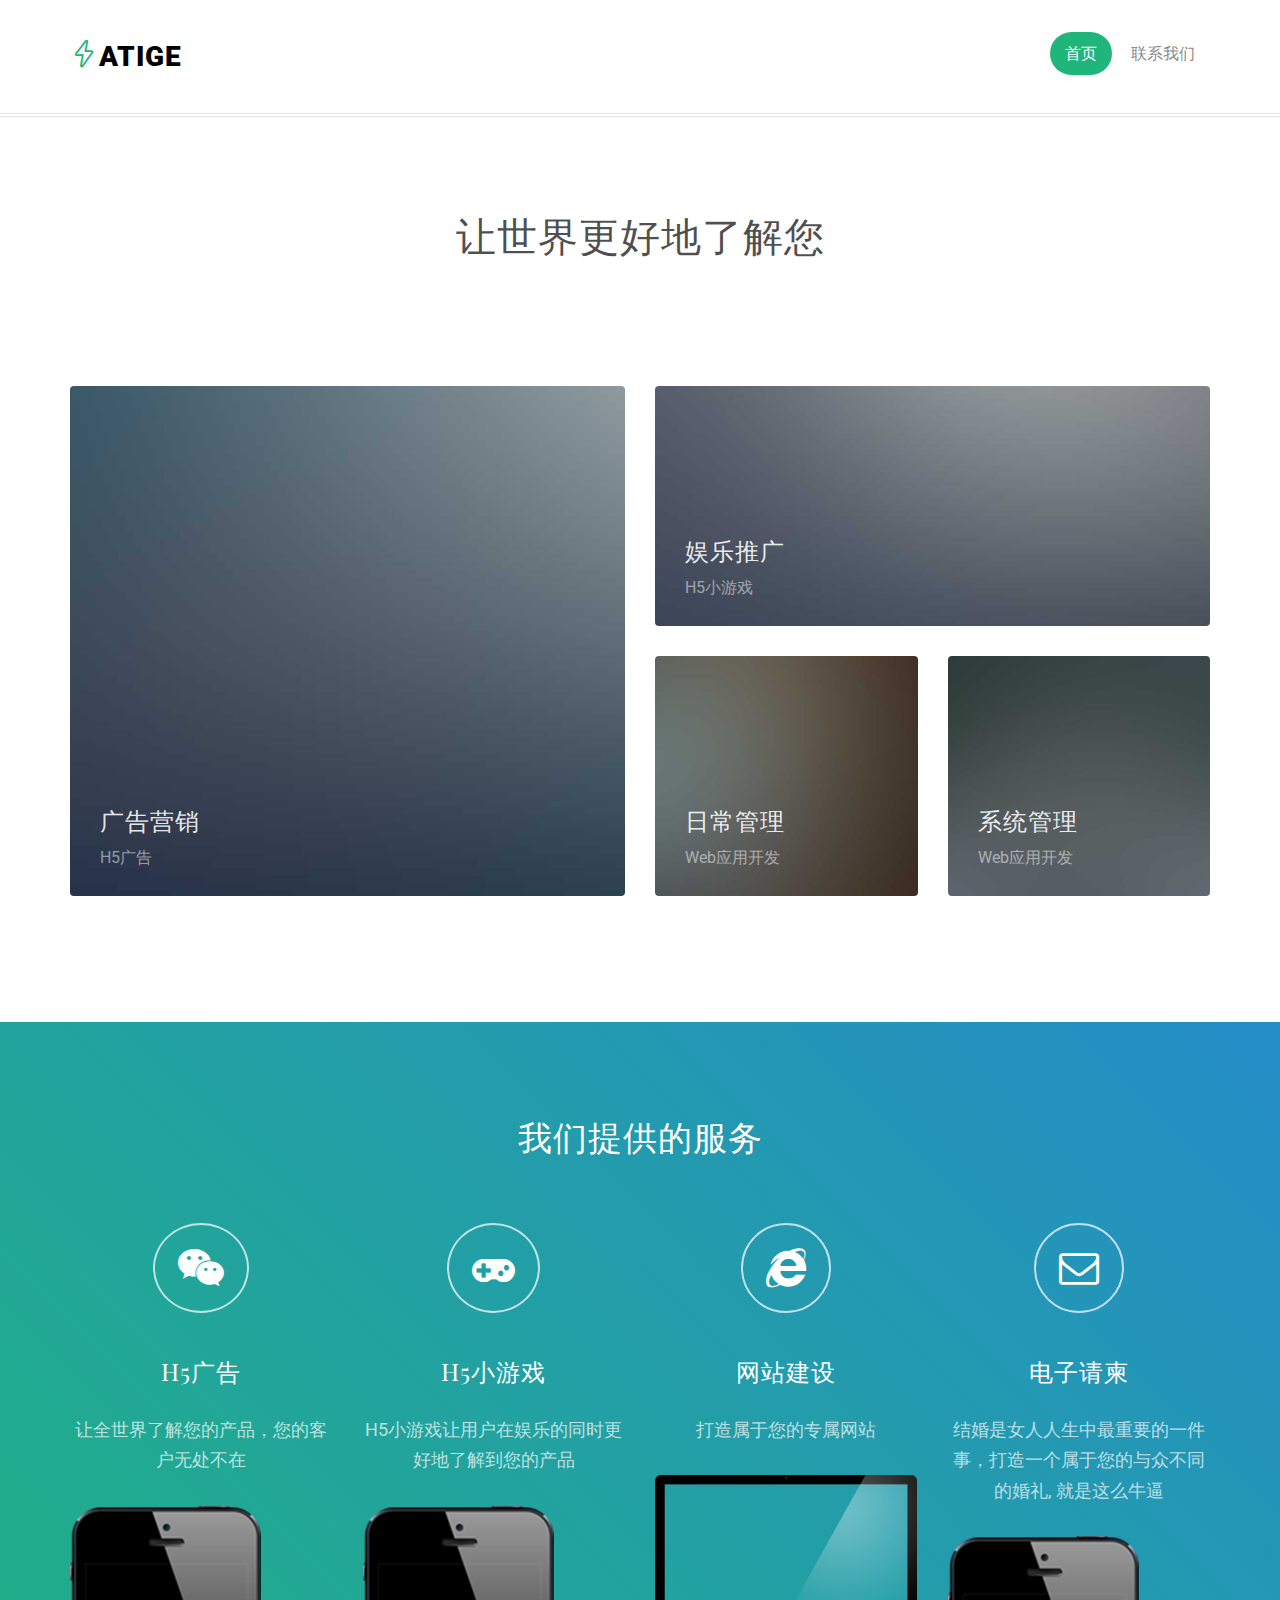
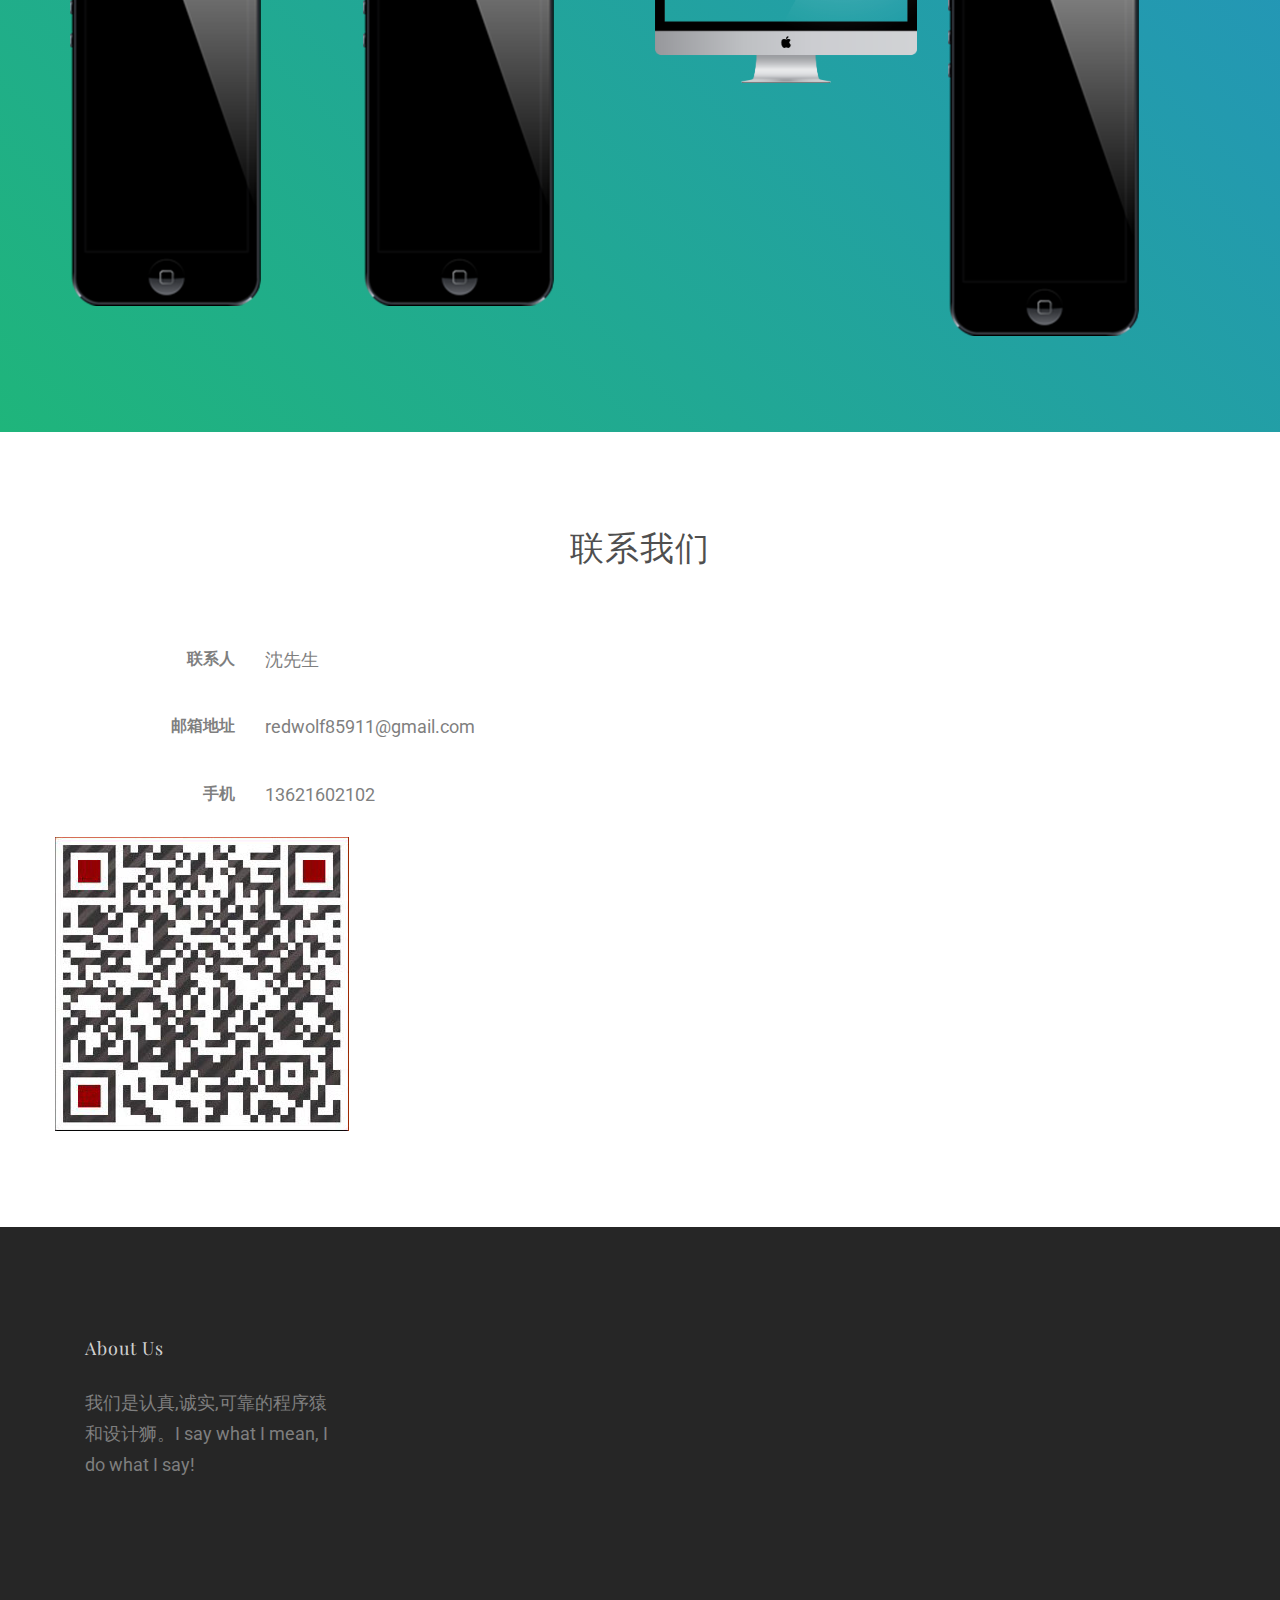
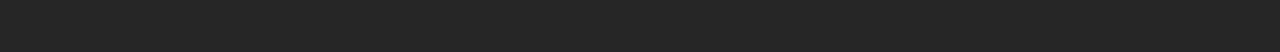
<file: index.html>
<!DOCTYPE html>
<!--[if lt IE 7]>      <html class="no-js lt-ie9 lt-ie8 lt-ie7"> <![endif]-->
<!--[if IE 7]>         <html class="no-js lt-ie9 lt-ie8"> <![endif]-->
<!--[if IE 8]>         <html class="no-js lt-ie9"> <![endif]-->
<!--[if gt IE 8]><!--> <html class="no-js"> <!--<![endif]-->
	<head>
	<meta charset="utf-8">
	<meta http-equiv="X-UA-Compatible" content="IE=edge">
	<title>Atige Technology</title>
	<meta name="viewport" content="width=device-width, initial-scale=1">
	<meta name="description" content="Atige Technology" />
    <meta name="keywords" content="H5, H5 game, build web site, build web application, H5 ads" />
	<meta name="author" content="Jun Shen" />

  <!-- 
	//////////////////////////////////////////////////////

	DESIGNED & DEVELOPED by Jun Shen
		
    Email: 			redwolf85911@gmail.com

	//////////////////////////////////////////////////////
	 -->

  	<!-- Facebook and Twitter integration -->
	<meta property="og:title" content=""/>
	<meta property="og:image" content=""/>
	<meta property="og:url" content=""/>
	<meta property="og:site_name" content=""/>
	<meta property="og:description" content=""/>
	<meta name="twitter:title" content="" />
	<meta name="twitter:image" content="" />
	<meta name="twitter:url" content="" />
	<meta name="twitter:card" content="" />

	<!-- Place favicon.ico and apple-touch-icon.png in the root directory -->
	<link rel="shortcut icon" href="favicon.ico">

	<link href='https://fonts.googleapis.com/css?family=Roboto:400,100,300,700,900' rel='stylesheet' type='text/css'>

	<link href="https://fonts.googleapis.com/css?family=Playfair+Display:400,700" rel="stylesheet">
	
	<!-- Animate.css -->
	<link rel="stylesheet" href="css/animate.css">
	<!-- Icomoon Icon Fonts-->
	<link rel="stylesheet" href="css/icomoon.css">
	<!-- Simple Line Icons -->
	<link rel="stylesheet" href="css/simple-line-icons.css">
	<!-- font awesome -->
	<link rel="stylesheet" href="css/font-awesome.css">
	<!-- Bootstrap  -->
	<link rel="stylesheet" href="css/bootstrap.css">
	<!-- Theme style  -->
	<link rel="stylesheet" href="css/style.css">
	<!-- customized css  -->
	<link rel="stylesheet" href="css/customize.css">

	<!-- Modernizr JS -->
	<script src="js/modernizr-2.6.2.min.js"></script>
	<!-- FOR IE9 below -->
	<!--[if lt IE 9]>
	<script src="js/respond.min.js"></script>
	<![endif]-->

	</head>
	<body>
	
	
	<div id="fh5co-page">
	<header id="fh5co-header" role="banner">
		<div class="container">
			<div class="header-inner">
				<h1><i class="sl-icon-energy"></i><a href="index.html">Atige</a></h1>
				<nav role="navigation">
					<ul>
						<li><a class="active" href="index.html">首页</a></li>
						<!-- <li><a href="portfolio.html">案例</a></li> -->
						<!-- <li><a href="services.html">服务</a></li> -->
						<!-- <li><a href="about.html">关于</a></li> -->
						<li><a href="contact.html">联系我们</a></li>
					</ul>
				</nav>
			</div>
		</div>
	</header>
	<div id="fh5co-intro-section">
		<div class="container">
			<div class="row">
				<div class="col-md-8 col-md-offset-2 text-center">
                  <h2>让世界更好地了解您</h2>
				</div>
			</div>
		</div>
	</div>
	<div id="fh5co-featured-section">
		<div class="container">
			<div class="row">
				<div class="col-md-6">
                  <a href="http://d68fd691ee33.ih5.cn/idea/AvDZcox" class="featured-grid demo_background" style="background-image: url(images/image_6.jpg);">

                    <div class="demo_qrcode">
                      <p>用微信扫描二维码查看演示</p>
                      <div>
                        <img class="demo_qrcode" src="images/test_code.jpg" alt="" />
                      </div>
                    </div>
						<div class="desc">
							<h3>广告营销</h3>
							<span>H5广告</span>
						</div>
					</a>
				</div>
				<div class="col-md-6">
					<a href="#" class="featured-grid featured-grid-2 demo_background" style="background-image: url(images/image_2.jpg);">
                        <div class="demo_qrcode">
                          <span>用微信扫描二维码查看演示</span>
                          <img src="images/test_code.jpg" alt="" />
                        </div>
						<div class="desc">
							<h3>娱乐推广</h3>
							<span>H5小游戏</span>
						</div>
					</a>
					<div class="row">
						<div class="col-md-6">
							<a href="#" class="featured-grid featured-grid-2" style="background-image: url(images/image_3.jpg);">
								<div class="desc">
									<h3>日常管理</h3>
									<span>Web应用开发</span>
								</div>
							</a>
						</div>
						<div class="col-md-6">
							<a href="#" class="featured-grid featured-grid-2" style="background-image: url(images/image_8.jpg);">
								<div class="desc">
									<h3>系统管理</h3>
									<span>Web应用开发</span>
								</div>
							</a>
						</div>
					</div>
				</div>
			</div>
		</div>
	</div>
	<div id="fh5co-services-section">
		<div class="container">
			<div class="row">
				<div class="col-md-6 col-md-offset-3 text-center fh5co-heading">
					<h2>我们提供的服务</h2>
				</div>
			</div>
			<div class="row">
				<div class="col-md-3 services-inner text-center">
                  <span><i class="fa fa-weixin"></i></span>
					<h3>H5广告</h3>
                    <p>让全世界了解您的产品，您的客户无处不在</p>
                    <img src="images/iPhone.png" class="img-responsive" alt=""/>
				</div>
				<div class="col-md-3 services-inner text-center">
					<span><i class="fa fa-gamepad"></i></span>
					<h3>H5小游戏</h3>
					<p>H5小游戏让用户在娱乐的同时更好地了解到您的产品</p>
                    <img src="images/iPhone.png" class="img-responsive" alt=""/>
				</div>
				<div class="col-md-3 services-inner text-center">
					<span><i class="fa fa-internet-explorer"></i></span>
					<h3>网站建设</h3>
					<p>打造属于您的专属网站</p>
                    <img src="images/imac.png" class="img-responsive" alt=""/>
				</div>
                <div class="col-md-3 services-inner text-center">
					<span><i class="fa fa-envelope-o"></i></span>
					<h3>电子请柬</h3>
                    <p>结婚是女人人生中最重要的一件事，打造一个属于您的与众不同的婚礼, 就是这么牛逼</p>
                    <img src="images/iPhone.png" class="img-responsive" alt=""/>
				</div>
			</div>
		</div>

	</div>
	<!-- <div id="fh5co-client-section"> -->
	<!-- 	<div class="container"> -->
	<!-- 		<div class="row"> -->
	<!-- 			<div class="col-md-6 col-md-offset-3 text-center fh5co-heading"> -->
	<!-- 				<h2>Our Happy Clients</h2> -->
	<!-- 				<p>Far far away, behind the word mountains, far from the countries Vokalia and Consonantia, there live the blind texts. </p> -->
	<!-- 			</div> -->
	<!-- 		</div> -->
	<!-- 		<div class="row"> -->
	<!-- 			<div class="col-md-6 text-center"> -->
	<!-- 				<div class="testimony"> -->
	<!-- 					<span class="quote"><i class="icon-quote-right"></i></span> -->
	<!-- 					<blockquote> -->
	<!-- 						<p>Far far away, behind the word mountains, far from the countries Vokalia and Consonantia, there live the blind texts. Separated they live in Bookmarksgrove right at the coast of the Semantics, a large language ocean.</p> -->
	<!-- 						<span>Athan Smith, via <a href="#" class="icon-twitter twitter-color"></a></span> -->
	<!-- 					</blockquote> -->
	<!-- 				</div> -->
	<!-- 			</div> -->
	<!-- 			<div class="col-md-6 text-center"> -->
	<!-- 				<div class="testimony"> -->
	<!-- 					<span class="quote"><i class="icon-quote-right"></i></span> -->
	<!-- 					<blockquote> -->
	<!-- 						<p>Far far away, behind the word mountains, far from the countries Vokalia and Consonantia, there live the blind texts. Separated they live in Bookmarksgrove right at the coast of the Semantics, a large language ocean.</p> -->
	<!-- 						<span>Athan Smith, via <a href="#" class="icon-google-plus googleplus-color"></a></span> -->
	<!-- 					</blockquote> -->
	<!-- 				</div> -->
	<!-- 			</div> -->
	<!-- 		</div> -->
	<!-- 	</div> -->
	<!-- </div> -->
    <div id="fh5co-contact-us-section">
		<div class="container">
			<div class="row">
				<div class="col-md-6 col-md-offset-3 text-center fh5co-heading">
					<h2>联系我们</h2>
				</div>
			</div>
			<div class="row">
                <div class="col-md-12 center-block">
                    <form class="form-horizontal" >
                      <div class="form-group">
                        <label class="col-sm-2 control-label">联系人</label>
                        <div class="col-sm-10">
                          <p class="form-control-static">沈先生</p>
                        </div>
                      </div>
                      <div class="form-group">
                        <label class="col-sm-2 control-label">邮箱地址</label>
                        <div class="col-sm-10">
                          <p class="form-control-static">redwolf85911@gmail.com</p>
                        </div>
                      </div>
                      <div class="form-group">
                        <label for="inputPassword" class="col-sm-2 control-label">手机</label>
                        <div class="col-sm-10">
                          <p class="form-control-static">13621602102</p>
                        </div>
                      </div>
                    </form>
				</div>
			</div>
            <div class="row">
                <img class="my_qrcode" src="images/my_qrcode.jpg" alt="" />
			</div>
		</div>
	</div>
	
	<footer id="fh5co-footer" role="contentinfo">
	
		<div class="container">
			<div class="col-md-3 col-sm-12 col-sm-push-0 col-xs-12 col-xs-push-0">
				<h3>About Us</h3>
                <p>我们是认真,诚实,可靠的程序猿和设计狮。I say what I mean, I do what I say!</p>
			</div>
		</div>
	</footer>
	</div>
	
	
	<!-- jQuery -->
	<script src="js/jquery.min.js"></script>
	<!-- jQuery Easing -->
	<script src="js/jquery.easing.1.3.js"></script>
	<!-- Bootstrap -->
	<script src="js/bootstrap.min.js"></script>
	<!-- Waypoints -->
	<script src="js/jquery.waypoints.min.js"></script>
	<!-- MAIN JS -->
	<script src="js/main.js"></script>

	<!-- my live chat -->
  <script type="text/javascript" async="async" defer="defer" data-cfasync="false" src="https://mylivechat.com/chatinline.aspx?hccid=85992495"></script>


	</body>
</html>
</file>
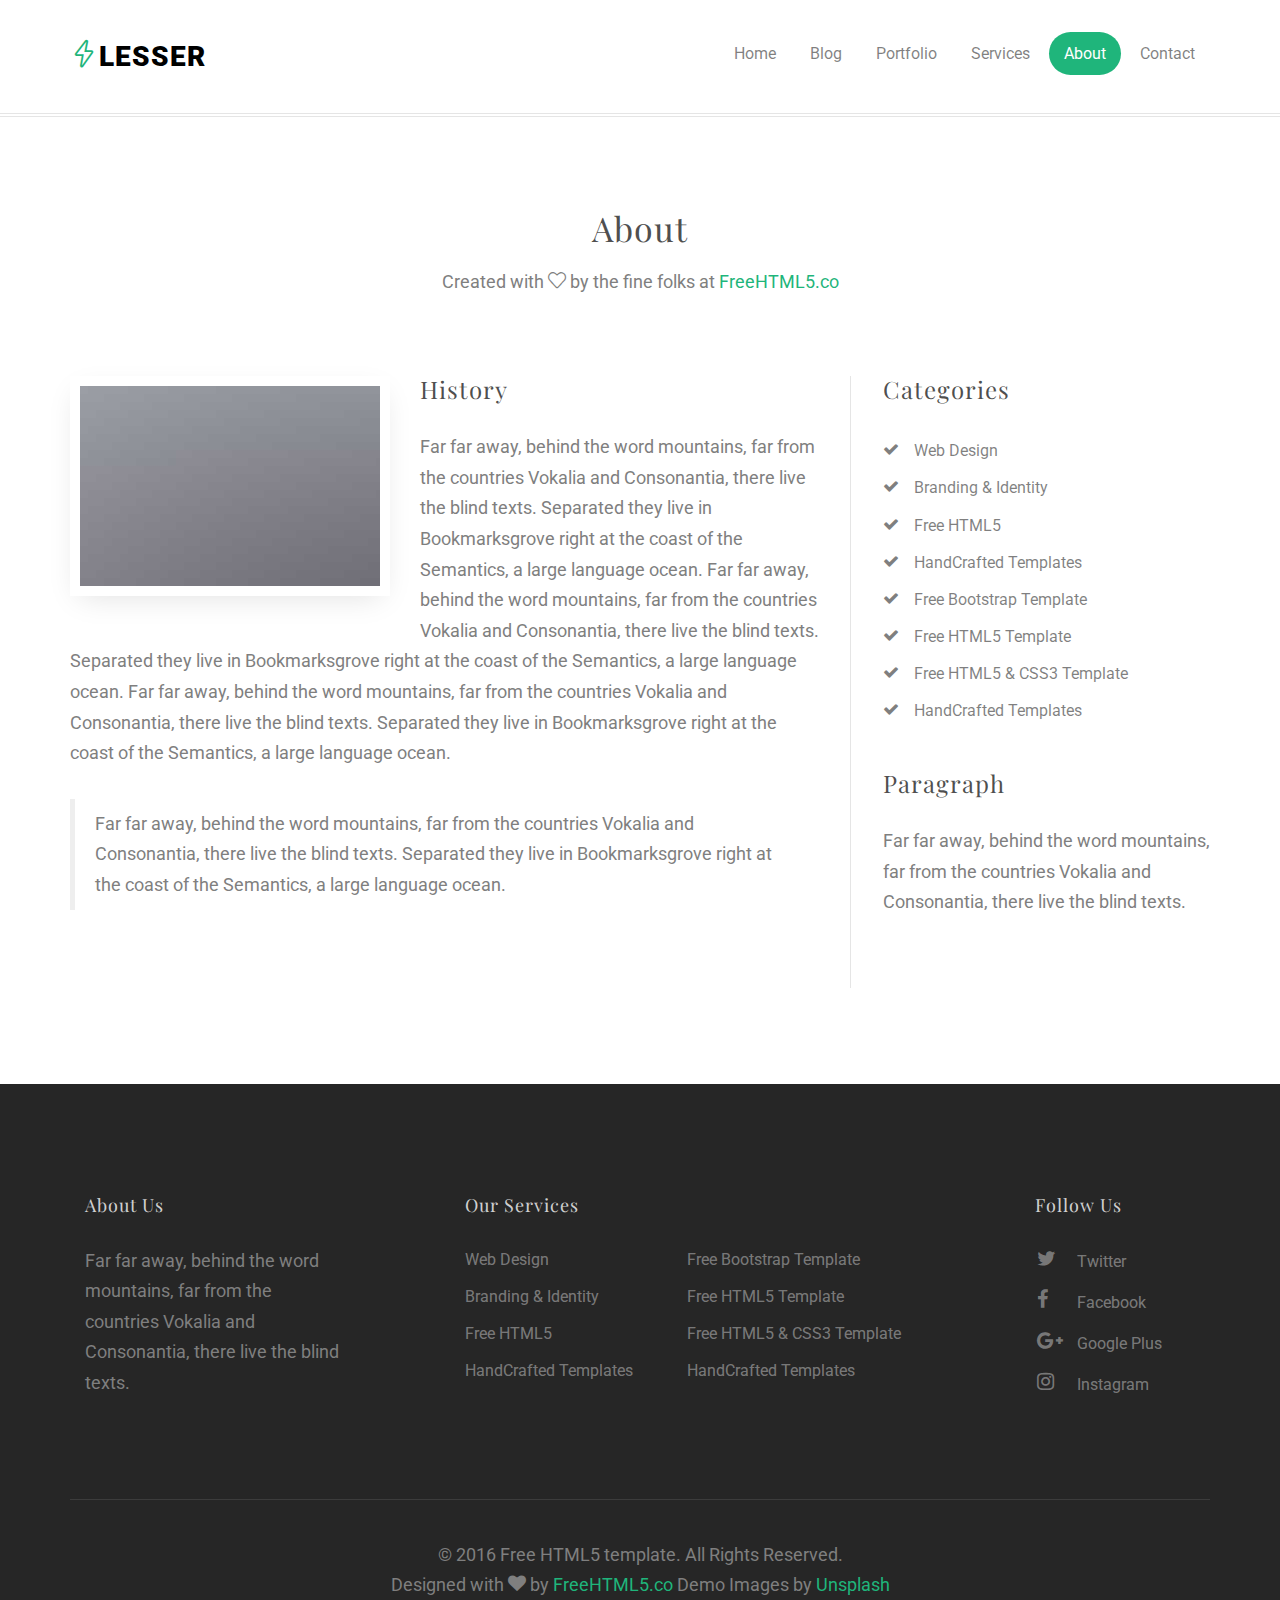
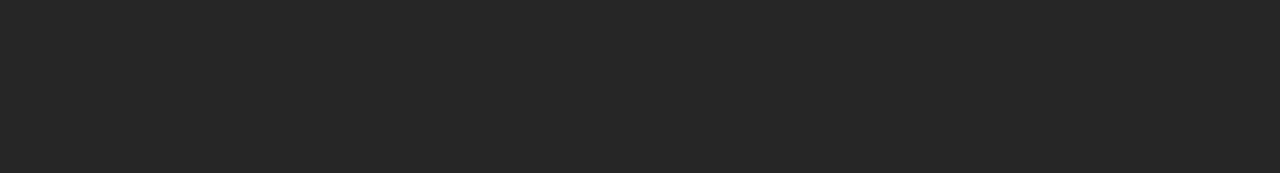
<file: about.html>
<!DOCTYPE html>
<!--[if lt IE 7]>      <html class="no-js lt-ie9 lt-ie8 lt-ie7"> <![endif]-->
<!--[if IE 7]>         <html class="no-js lt-ie9 lt-ie8"> <![endif]-->
<!--[if IE 8]>         <html class="no-js lt-ie9"> <![endif]-->
<!--[if gt IE 8]><!--> <html class="no-js"> <!--<![endif]-->
	<head>
	<meta charset="utf-8">
	<meta http-equiv="X-UA-Compatible" content="IE=edge">
	<title>Lesser &mdash; Free HTML5 Bootstrap Website Template by FreeHTML5.co</title>
	<meta name="viewport" content="width=device-width, initial-scale=1">
	<meta name="description" content="Free HTML5 Website Template by FreeHTML5.co" />
	<meta name="keywords" content="free html5, free template, free bootstrap, free website template, html5, css3, mobile first, responsive" />
	<meta name="author" content="FreeHTML5.co" />

  <!-- 
	//////////////////////////////////////////////////////

	FREE HTML5 TEMPLATE 
	DESIGNED & DEVELOPED by FreeHTML5.co
		
	Website: 		http://freehtml5.co/
	Email: 			info@freehtml5.co
	Twitter: 		http://twitter.com/fh5co
	Facebook: 		https://www.facebook.com/fh5co

	//////////////////////////////////////////////////////
	 -->

  	<!-- Facebook and Twitter integration -->
	<meta property="og:title" content=""/>
	<meta property="og:image" content=""/>
	<meta property="og:url" content=""/>
	<meta property="og:site_name" content=""/>
	<meta property="og:description" content=""/>
	<meta name="twitter:title" content="" />
	<meta name="twitter:image" content="" />
	<meta name="twitter:url" content="" />
	<meta name="twitter:card" content="" />

	<!-- Place favicon.ico and apple-touch-icon.png in the root directory -->
	<link rel="shortcut icon" href="favicon.ico">

	<link href='https://fonts.googleapis.com/css?family=Roboto:400,100,300,700,900' rel='stylesheet' type='text/css'>

	<link href="https://fonts.googleapis.com/css?family=Playfair+Display:400,700" rel="stylesheet">
	
	<!-- Animate.css -->
	<link rel="stylesheet" href="css/animate.css">
	<!-- Icomoon Icon Fonts-->
	<link rel="stylesheet" href="css/icomoon.css">
	<!-- Simple Line Icons -->
	<link rel="stylesheet" href="css/simple-line-icons.css">
	<!-- Bootstrap  -->
	<link rel="stylesheet" href="css/bootstrap.css">
	<!-- Theme style  -->
	<link rel="stylesheet" href="css/style.css">

	<!-- Modernizr JS -->
	<script src="js/modernizr-2.6.2.min.js"></script>
	<!-- FOR IE9 below -->
	<!--[if lt IE 9]>
	<script src="js/respond.min.js"></script>
	<![endif]-->

	</head>
	<body>
	
	
	<div id="fh5co-page">
	<header id="fh5co-header" role="banner">
		<div class="container">
			<div class="header-inner">
				<h1><i class="sl-icon-energy"></i><a href="index.html">Lesser</a></h1>
				<nav role="navigation">
					<ul>
						<li><a href="index.html">Home</a></li>
						<li><a href="blog.html">Blog</a></li>
						<li><a href="portfolio.html">Portfolio</a></li>
						<li><a href="services.html">Services</a></li>
						<li><a class="active" href="about.html">About</a></li>
						<li><a href="contact.html">Contact</a></li>
					</ul>
				</nav>
			</div>
		</div>
	</header>
	<div id="fh5co-about-section">
		<div class="container">
			<div class="row">
				<div class="col-md-6 col-md-offset-3 text-center fh5co-heading">
					<h2>About</h2>
					<p><span>Created with <i class="sl-icon-heart"></i> by the fine folks at <a href="http://freehtml5.co">FreeHTML5.co</a></span></p>
				</div>
			</div>
			<div class="row">
				<div class="col-md-8">
					<div class="row">
						<div class="col-md-12">
							<div class="about-inner">
								<img class="img-responsive" src="images/image_about.jpg" alt="About">
								<h3>History</h3>
								<p>Far far away, behind the word mountains, far from the countries Vokalia and Consonantia, there live the blind texts. Separated they live in Bookmarksgrove right at the coast of the Semantics, a large language ocean. Far far away, behind the word mountains, far from the countries Vokalia and Consonantia, there live the blind texts. Separated they live in Bookmarksgrove right at the coast of the Semantics, a large language ocean. Far far away, behind the word mountains, far from the countries Vokalia and Consonantia, there live the blind texts. Separated they live in Bookmarksgrove right at the coast of the Semantics, a large language ocean.</p>
								<blockquote>
									<p>Far far away, behind the word mountains, far from the countries Vokalia and Consonantia, there live the blind texts. Separated they live in Bookmarksgrove right at the coast of the Semantics, a large language ocean.</p>
								</blockquote>
							</div>
						</div>
					</div>
				</div>
				<div class="col-md-4">
					<aside class="sidebar">
						<div class="row">
							<div class="col-md-12 side">
								<h3>Categories</h3>
								<ul>
									<li><i class="icon-check"></i><a href="#">Web Design</a></li>
									<li><i class="icon-check"></i><a href="#">Branding &amp; Identity</a></li>
									<li><i class="icon-check"></i><a href="#">Free HTML5</a></li>
									<li><i class="icon-check"></i><a href="#">HandCrafted Templates</a></li>
									<li><i class="icon-check"></i><a href="#">Free Bootstrap Template</a></li>
									<li><i class="icon-check"></i><a href="#">Free HTML5 Template</a></li>
									<li><i class="icon-check"></i><a href="#">Free HTML5 &amp; CSS3 Template</a></li>
									<li><i class="icon-check"></i><a href="#">HandCrafted Templates</a></li>
								</ul>
							</div>
							<div class="col-md-12 side">
								<h3>Paragraph</h3>
								<p>Far far away, behind the word mountains, far from the countries Vokalia and Consonantia, there live the blind texts.</p>
							</div>
						</div>
					</aside>
				</div>
			</div>
		</div>
	</div>
	
	<footer id="fh5co-footer" role="contentinfo">
	
		<div class="container">
			<div class="col-md-3 col-sm-12 col-sm-push-0 col-xs-12 col-xs-push-0">
				<h3>About Us</h3>
				<p>Far far away, behind the word mountains, far from the countries Vokalia and Consonantia, there live the blind texts. </p>
			</div>
			<div class="col-md-6 col-md-push-1 col-sm-12 col-sm-push-0 col-xs-12 col-xs-push-0">
				<h3>Our Services</h3>
				<ul class="float">
					<li><a href="#">Web Design</a></li>
					<li><a href="#">Branding &amp; Identity</a></li>
					<li><a href="#">Free HTML5</a></li>
					<li><a href="#">HandCrafted Templates</a></li>
				</ul>
				<ul class="float">
					<li><a href="#">Free Bootstrap Template</a></li>
					<li><a href="#">Free HTML5 Template</a></li>
					<li><a href="#">Free HTML5 &amp; CSS3 Template</a></li>
					<li><a href="#">HandCrafted Templates</a></li>
				</ul>

			</div>

			<div class="col-md-2 col-md-push-1 col-sm-12 col-sm-push-0 col-xs-12 col-xs-push-0">
				<h3>Follow Us</h3>
				<ul class="fh5co-social">
					<li><a href="#"><i class="icon-twitter"></i> Twitter</a></li>
					<li><a href="#"><i class="icon-facebook"></i> Facebook</a></li>
					<li><a href="#"><i class="icon-google-plus"></i> Google Plus</a></li>
					<li><a href="#"><i class="icon-instagram"></i> Instagram</a></li>
				</ul>
			</div>
			
			
			<div class="col-md-12 fh5co-copyright text-center">
				<p>&copy; 2016 Free HTML5 template. All Rights Reserved. <span>Designed with <i class="icon-heart"></i> by <a href="http://freehtml5.co/" target="_blank">FreeHTML5.co</a> Demo Images by <a href="http://unsplash.com/" target="_blank">Unsplash</a></span></p>	
			</div>
			
		</div>
	</footer>
	</div>
	
	
	<!-- jQuery -->
	<script src="js/jquery.min.js"></script>
	<!-- jQuery Easing -->
	<script src="js/jquery.easing.1.3.js"></script>
	<!-- Bootstrap -->
	<script src="js/bootstrap.min.js"></script>
	<!-- Waypoints -->
	<script src="js/jquery.waypoints.min.js"></script>
	<!-- MAIN JS -->
	<script src="js/main.js"></script>

	</body>
</html>
</file>
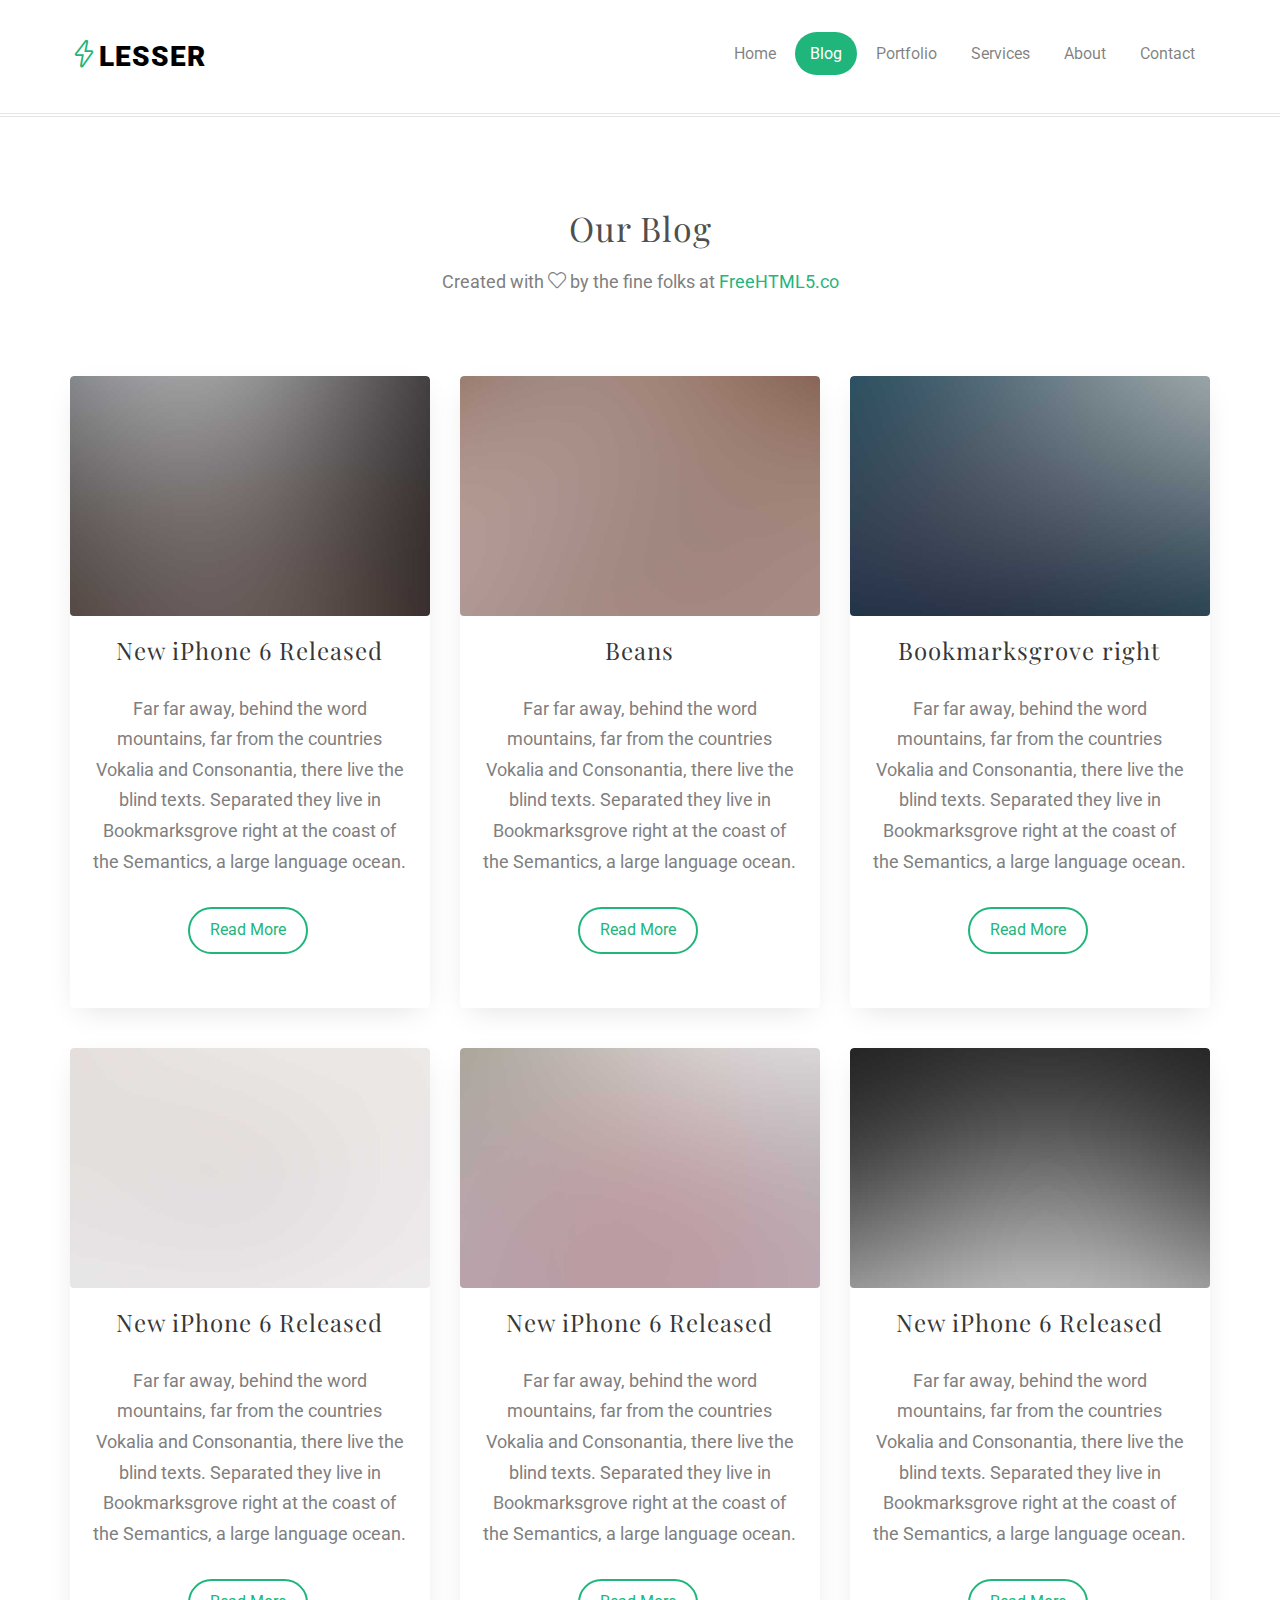
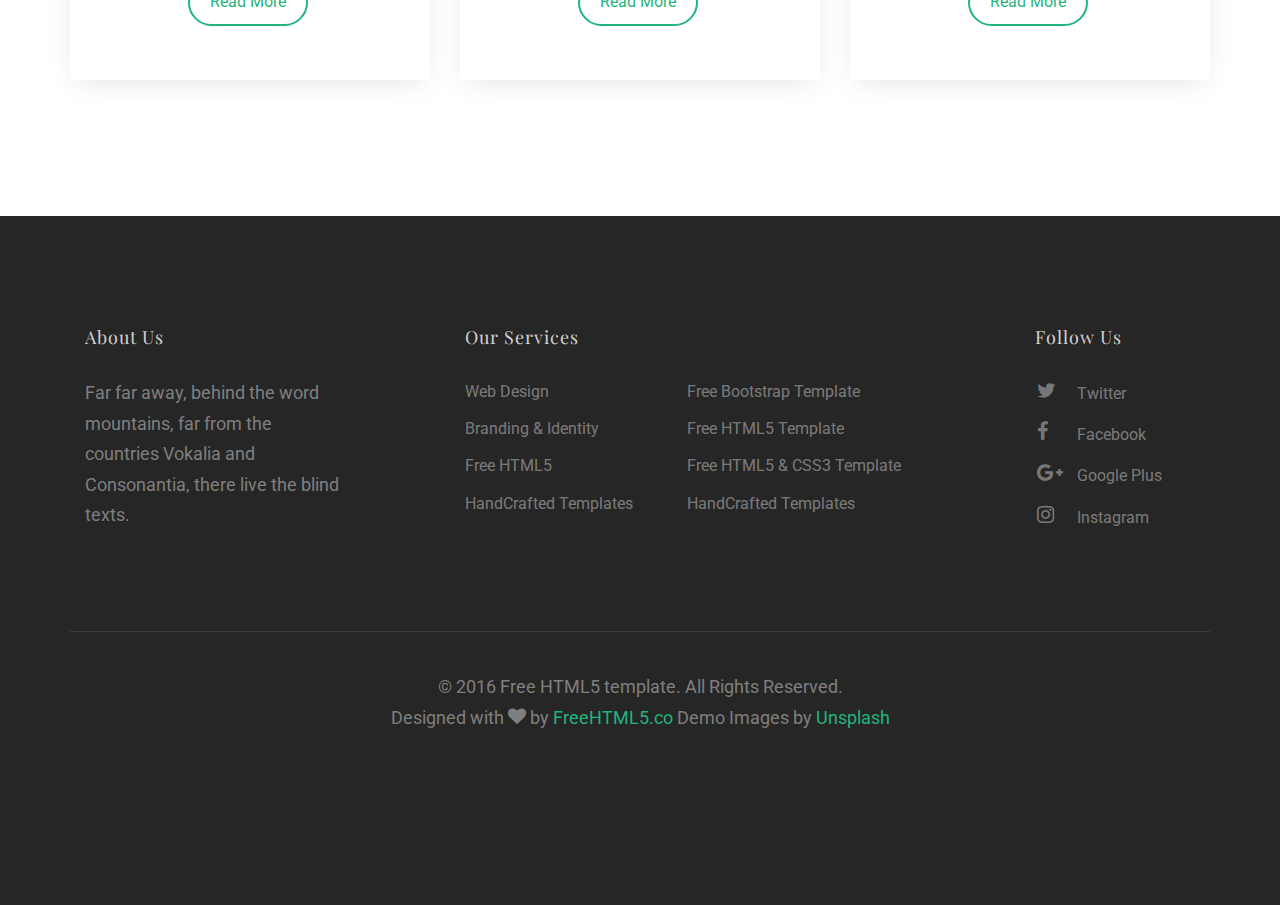
<file: blog.html>
<!DOCTYPE html>
<!--[if lt IE 7]>      <html class="no-js lt-ie9 lt-ie8 lt-ie7"> <![endif]-->
<!--[if IE 7]>         <html class="no-js lt-ie9 lt-ie8"> <![endif]-->
<!--[if IE 8]>         <html class="no-js lt-ie9"> <![endif]-->
<!--[if gt IE 8]><!--> <html class="no-js"> <!--<![endif]-->
	<head>
	<meta charset="utf-8">
	<meta http-equiv="X-UA-Compatible" content="IE=edge">
	<title>Lesser &mdash; Free HTML5 Bootstrap Website Template by FreeHTML5.co</title>
	<meta name="viewport" content="width=device-width, initial-scale=1">
	<meta name="description" content="Free HTML5 Website Template by FreeHTML5.co" />
	<meta name="keywords" content="free html5, free template, free bootstrap, free website template, html5, css3, mobile first, responsive" />
	<meta name="author" content="FreeHTML5.co" />

  <!-- 
	//////////////////////////////////////////////////////

	FREE HTML5 TEMPLATE 
	DESIGNED & DEVELOPED by FreeHTML5.co
		
	Website: 		http://freehtml5.co/
	Email: 			info@freehtml5.co
	Twitter: 		http://twitter.com/fh5co
	Facebook: 		https://www.facebook.com/fh5co

	//////////////////////////////////////////////////////
	 -->

  	<!-- Facebook and Twitter integration -->
	<meta property="og:title" content=""/>
	<meta property="og:image" content=""/>
	<meta property="og:url" content=""/>
	<meta property="og:site_name" content=""/>
	<meta property="og:description" content=""/>
	<meta name="twitter:title" content="" />
	<meta name="twitter:image" content="" />
	<meta name="twitter:url" content="" />
	<meta name="twitter:card" content="" />

	<!-- Place favicon.ico and apple-touch-icon.png in the root directory -->
	<link rel="shortcut icon" href="favicon.ico">

	<link href='https://fonts.googleapis.com/css?family=Roboto:400,100,300,700,900' rel='stylesheet' type='text/css'>

	<link href="https://fonts.googleapis.com/css?family=Playfair+Display:400,700" rel="stylesheet">
	
	<!-- Animate.css -->
	<link rel="stylesheet" href="css/animate.css">
	<!-- Icomoon Icon Fonts-->
	<link rel="stylesheet" href="css/icomoon.css">
	<!-- Simple Line Icons -->
	<link rel="stylesheet" href="css/simple-line-icons.css">
	<!-- Bootstrap  -->
	<link rel="stylesheet" href="css/bootstrap.css">
	<!-- Theme style  -->
	<link rel="stylesheet" href="css/style.css">

	<!-- Modernizr JS -->
	<script src="js/modernizr-2.6.2.min.js"></script>
	<!-- FOR IE9 below -->
	<!--[if lt IE 9]>
	<script src="js/respond.min.js"></script>
	<![endif]-->

	</head>
	<body>
	
	
	<div id="fh5co-page">
	<header id="fh5co-header" role="banner">
		<div class="container">
			<div class="header-inner">
				<h1><i class="sl-icon-energy"></i><a href="index.html">Lesser</a></h1>
				<nav role="navigation">
					<ul>
						<li><a href="index.html">Home</a></li>
						<li><a class="active" href="blog.html">Blog</a></li>
						<li><a href="portfolio.html">Portfolio</a></li>
						<li><a href="services.html">Services</a></li>
						<li><a href="about.html">About</a></li>
						<li><a href="contact.html">Contact</a></li>
					</ul>
				</nav>
			</div>
		</div>
	</header>
	<div id="fh5co-blog-section">
		<div class="container">
			<div class="row">
				<div class="col-md-6 col-md-offset-3 text-center fh5co-heading">
					<h2>Our Blog</h2>
					<p><span>Created with <i class="sl-icon-heart"></i> by the fine folks at <a href="http://freehtml5.co">FreeHTML5.co</a></span></p>
				</div>
			</div>
			<div class="row">
				<div class="col-md-4 text-center">
					<div class="blog-inner">
						<a href="#"><img class="img-responsive" src="images/image_4.jpg" alt="Blog"></a>
						<div class="desc">
							<h3><a href="#">New iPhone 6 Released</a></h3>
							<p>Far far away, behind the word mountains, far from the countries Vokalia and Consonantia, there live the blind texts. Separated they live in Bookmarksgrove right at the coast of the Semantics, a large language ocean.</p>
							<p><a href="#" class="btn btn-primary btn-outline with-arrow">Read More<i class="icon-arrow-right"></i></a></p>
						</div>
					</div>
					<div class="row">
						<div class="col-md-12">
							<div class="blog-inner">
								<a href="#"><img class="img-responsive" src="images/image_7.jpg" alt="Blog"></a>
								<div class="desc">
									<h3><a href="#">New iPhone 6 Released</a></h3>
									<p>Far far away, behind the word mountains, far from the countries Vokalia and Consonantia, there live the blind texts. Separated they live in Bookmarksgrove right at the coast of the Semantics, a large language ocean.</p>
									<p><a href="#" class="btn btn-primary btn-outline with-arrow">Read More<i class="icon-arrow-right"></i></a></p>
								</div>
							</div>
						</div>
					</div>
				</div>
				<div class="col-md-4 text-center">
					<div class="blog-inner">
						<a href="#"><img class="img-responsive" src="images/image_5.jpg" alt="Blog"></a>
						<div class="desc">
							<h3><a href="#">Beans</a></h3>
							<p>Far far away, behind the word mountains, far from the countries Vokalia and Consonantia, there live the blind texts. Separated they live in Bookmarksgrove right at the coast of the Semantics, a large language ocean.</p>
							<p><a href="#" class="btn btn-primary btn-outline with-arrow">Read More<i class="icon-arrow-right"></i></a></p>
						</div>
					</div>
					<div class="row">
						<div class="col-md-12">
							<div class="blog-inner">
								<a href="#"><img class="img-responsive" src="images/image_9.jpg" alt="Blog"></a>
								<div class="desc">
									<h3><a href="#">New iPhone 6 Released</a></h3>
									<p>Far far away, behind the word mountains, far from the countries Vokalia and Consonantia, there live the blind texts. Separated they live in Bookmarksgrove right at the coast of the Semantics, a large language ocean.</p>
									<p><a href="#" class="btn btn-primary btn-outline with-arrow">Read More<i class="icon-arrow-right"></i></a></p>
								</div>
							</div>
						</div>
					</div>
				</div>
				<div class="col-md-4 text-center">
					<div class="blog-inner">
						<a href="#"><img class="img-responsive" src="images/image_6.jpg" alt="Blog"></a>
						<div class="desc">
							<h3><a href="#">Bookmarksgrove right</a></h3>
							<p>Far far away, behind the word mountains, far from the countries Vokalia and Consonantia, there live the blind texts. Separated they live in Bookmarksgrove right at the coast of the Semantics, a large language ocean.</p>
							<p><a href="#" class="btn btn-primary btn-outline with-arrow">Read More<i class="icon-arrow-right"></i></a></p>
						</div>
					</div>
					<div class="row">
						<div class="col-md-12">
							<div class="blog-inner">
								<a href="#"><img class="img-responsive" src="images/image_10.jpg" alt="Blog"></a>
								<div class="desc">
									<h3><a href="#">New iPhone 6 Released</a></h3>
									<p>Far far away, behind the word mountains, far from the countries Vokalia and Consonantia, there live the blind texts. Separated they live in Bookmarksgrove right at the coast of the Semantics, a large language ocean.</p>
									<p><a href="#" class="btn btn-primary btn-outline with-arrow">Read More<i class="icon-arrow-right"></i></a></p>
								</div>
							</div>
						</div>
					</div>
				</div>
			</div>
		</div>
	</div>
	
	<footer id="fh5co-footer" role="contentinfo">
	
		<div class="container">
			<div class="col-md-3 col-sm-12 col-sm-push-0 col-xs-12 col-xs-push-0">
				<h3>About Us</h3>
				<p>Far far away, behind the word mountains, far from the countries Vokalia and Consonantia, there live the blind texts. </p>
			</div>
			<div class="col-md-6 col-md-push-1 col-sm-12 col-sm-push-0 col-xs-12 col-xs-push-0">
				<h3>Our Services</h3>
				<ul class="float">
					<li><a href="#">Web Design</a></li>
					<li><a href="#">Branding &amp; Identity</a></li>
					<li><a href="#">Free HTML5</a></li>
					<li><a href="#">HandCrafted Templates</a></li>
				</ul>
				<ul class="float">
					<li><a href="#">Free Bootstrap Template</a></li>
					<li><a href="#">Free HTML5 Template</a></li>
					<li><a href="#">Free HTML5 &amp; CSS3 Template</a></li>
					<li><a href="#">HandCrafted Templates</a></li>
				</ul>

			</div>

			<div class="col-md-2 col-md-push-1 col-sm-12 col-sm-push-0 col-xs-12 col-xs-push-0">
				<h3>Follow Us</h3>
				<ul class="fh5co-social">
					<li><a href="#"><i class="icon-twitter"></i> Twitter</a></li>
					<li><a href="#"><i class="icon-facebook"></i> Facebook</a></li>
					<li><a href="#"><i class="icon-google-plus"></i> Google Plus</a></li>
					<li><a href="#"><i class="icon-instagram"></i> Instagram</a></li>
				</ul>
			</div>
			
			
			<div class="col-md-12 fh5co-copyright text-center">
				<p>&copy; 2016 Free HTML5 template. All Rights Reserved. <span>Designed with <i class="icon-heart"></i> by <a href="http://freehtml5.co/" target="_blank">FreeHTML5.co</a> Demo Images by <a href="http://unsplash.com/" target="_blank">Unsplash</a></span></p>	
			</div>
			
		</div>
	</footer>
	</div>
	
	
	<!-- jQuery -->
	<script src="js/jquery.min.js"></script>
	<!-- jQuery Easing -->
	<script src="js/jquery.easing.1.3.js"></script>
	<!-- Bootstrap -->
	<script src="js/bootstrap.min.js"></script>
	<!-- Waypoints -->
	<script src="js/jquery.waypoints.min.js"></script>
	<!-- MAIN JS -->
	<script src="js/main.js"></script>

	</body>
</html>
</file>
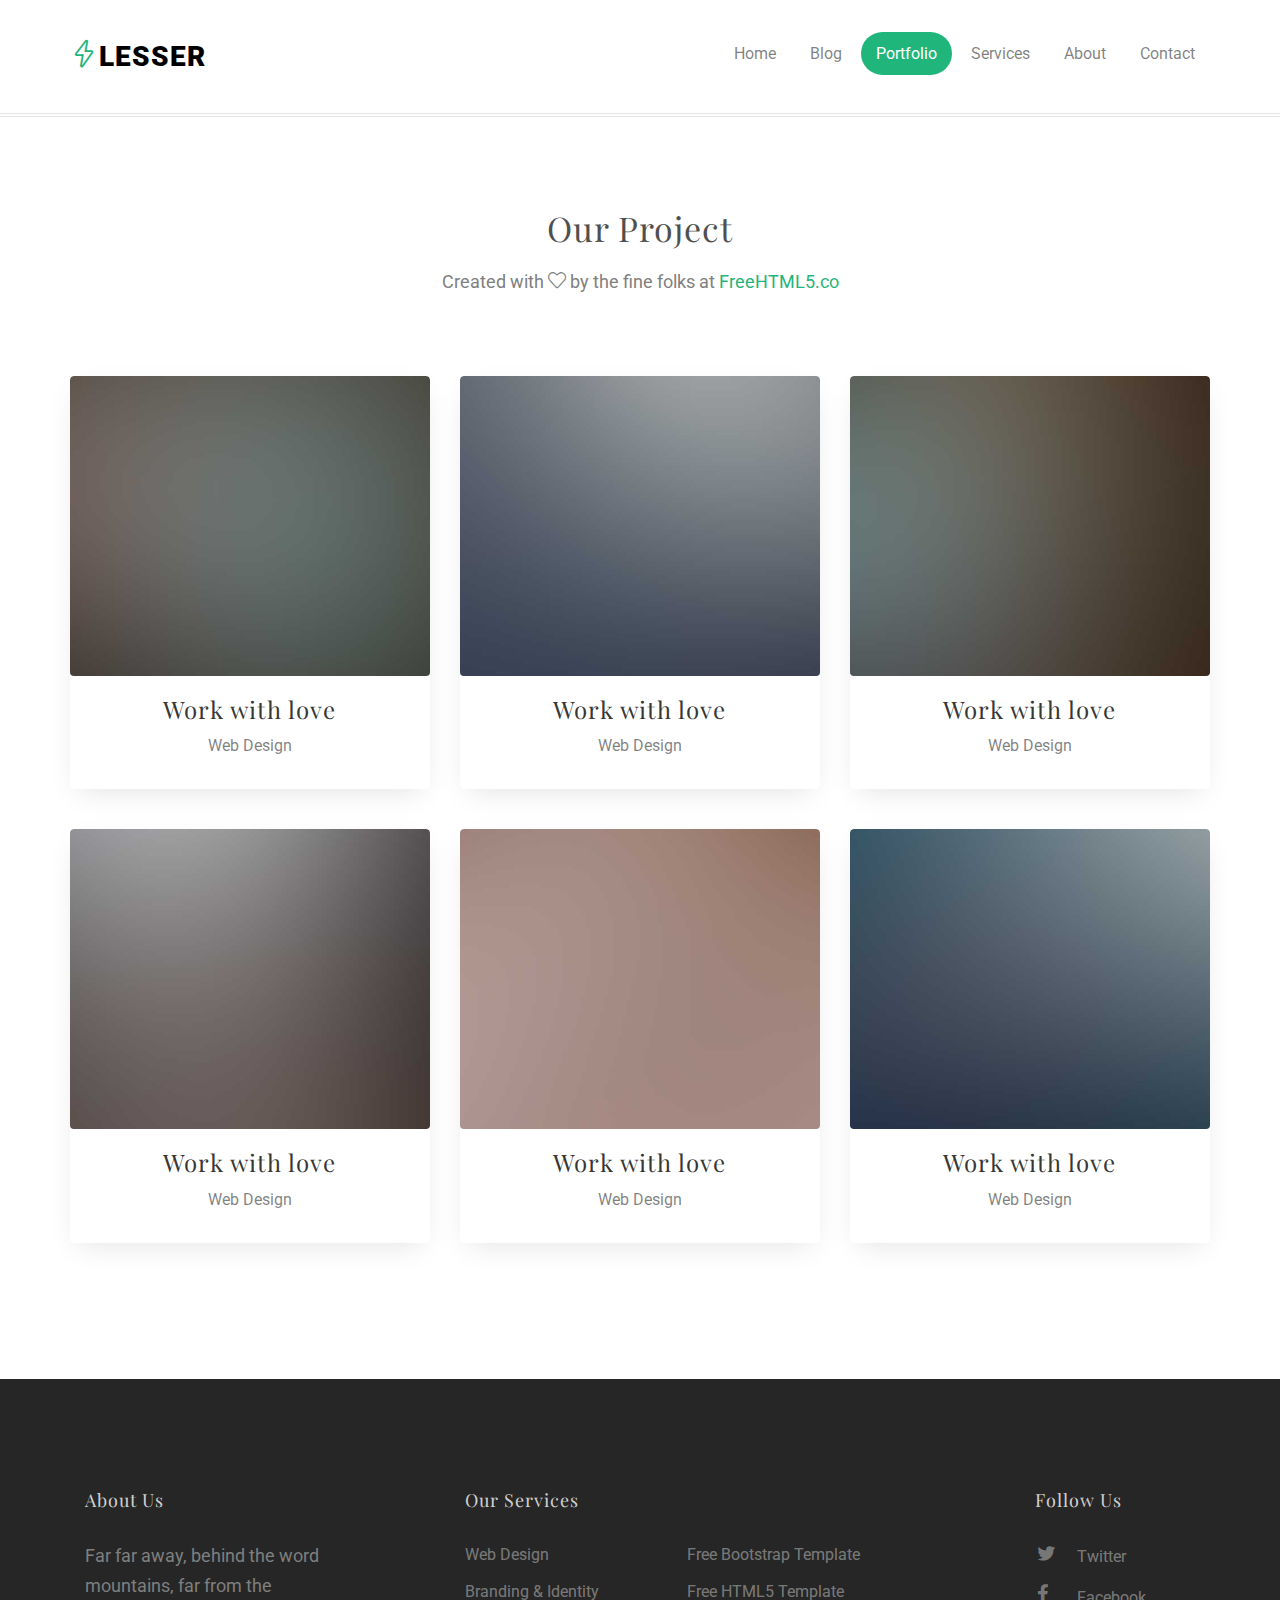
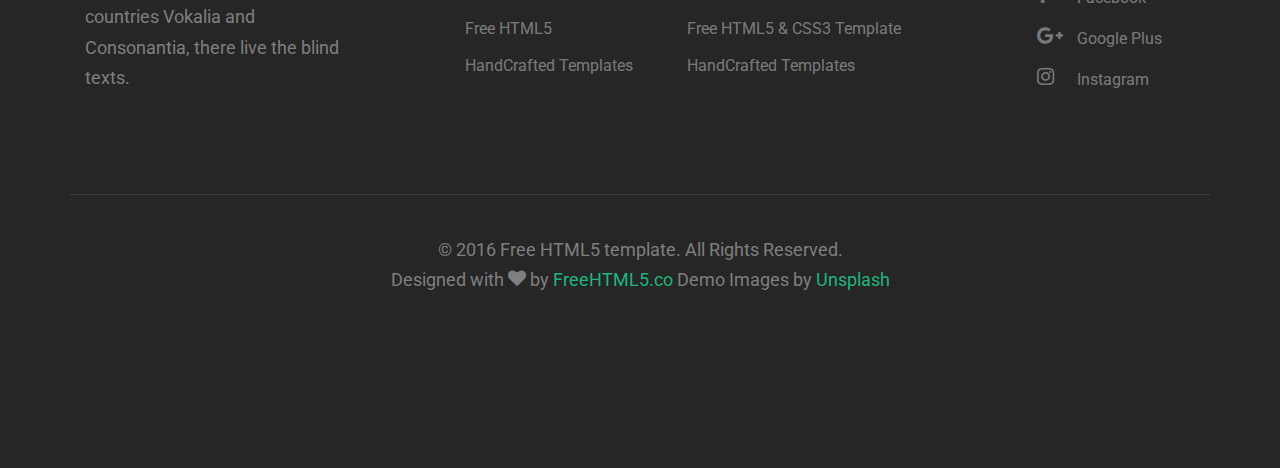
<file: portfolio.html>
<!DOCTYPE html>
<!--[if lt IE 7]>      <html class="no-js lt-ie9 lt-ie8 lt-ie7"> <![endif]-->
<!--[if IE 7]>         <html class="no-js lt-ie9 lt-ie8"> <![endif]-->
<!--[if IE 8]>         <html class="no-js lt-ie9"> <![endif]-->
<!--[if gt IE 8]><!--> <html class="no-js"> <!--<![endif]-->
	<head>
	<meta charset="utf-8">
	<meta http-equiv="X-UA-Compatible" content="IE=edge">
	<title>Lesser &mdash; Free HTML5 Bootstrap Website Template by FreeHTML5.co</title>
	<meta name="viewport" content="width=device-width, initial-scale=1">
	<meta name="description" content="Free HTML5 Website Template by FreeHTML5.co" />
	<meta name="keywords" content="free html5, free template, free bootstrap, free website template, html5, css3, mobile first, responsive" />
	<meta name="author" content="FreeHTML5.co" />

  <!-- 
	//////////////////////////////////////////////////////

	FREE HTML5 TEMPLATE 
	DESIGNED & DEVELOPED by FreeHTML5.co
		
	Website: 		http://freehtml5.co/
	Email: 			info@freehtml5.co
	Twitter: 		http://twitter.com/fh5co
	Facebook: 		https://www.facebook.com/fh5co

	//////////////////////////////////////////////////////
	 -->

  	<!-- Facebook and Twitter integration -->
	<meta property="og:title" content=""/>
	<meta property="og:image" content=""/>
	<meta property="og:url" content=""/>
	<meta property="og:site_name" content=""/>
	<meta property="og:description" content=""/>
	<meta name="twitter:title" content="" />
	<meta name="twitter:image" content="" />
	<meta name="twitter:url" content="" />
	<meta name="twitter:card" content="" />

	<!-- Place favicon.ico and apple-touch-icon.png in the root directory -->
	<link rel="shortcut icon" href="favicon.ico">

	<link href='https://fonts.googleapis.com/css?family=Roboto:400,100,300,700,900' rel='stylesheet' type='text/css'>

	<link href="https://fonts.googleapis.com/css?family=Playfair+Display:400,700" rel="stylesheet">
	
	<!-- Animate.css -->
	<link rel="stylesheet" href="css/animate.css">
	<!-- Icomoon Icon Fonts-->
	<link rel="stylesheet" href="css/icomoon.css">
	<!-- Simple Line Icons -->
	<link rel="stylesheet" href="css/simple-line-icons.css">
	<!-- Bootstrap  -->
	<link rel="stylesheet" href="css/bootstrap.css">
	<!-- Theme style  -->
	<link rel="stylesheet" href="css/style.css">

	<!-- Modernizr JS -->
	<script src="js/modernizr-2.6.2.min.js"></script>
	<!-- FOR IE9 below -->
	<!--[if lt IE 9]>
	<script src="js/respond.min.js"></script>
	<![endif]-->

	</head>
	<body>
	
	
	<div id="fh5co-page">
	<header id="fh5co-header" role="banner">
		<div class="container">
			<div class="header-inner">
				<h1><i class="sl-icon-energy"></i><a href="index.html">Lesser</a></h1>
				<nav role="navigation">
					<ul>
						<li><a href="index.html">Home</a></li>
						<li><a href="blog.html">Blog</a></li>
						<li><a class="active" href="portfolio.html">Portfolio</a></li>
						<li><a href="services.html">Services</a></li>
						<li><a href="about.html">About</a></li>
						<li><a href="contact.html">Contact</a></li>
					</ul>
				</nav>
			</div>
		</div>
	</header>
	<div id="fh5co-work-section">
		<div class="container">
			<div class="row">
				<div class="col-md-6 col-md-offset-3 text-center fh5co-heading">
					<h2>Our Project</h2>
					<p><span>Created with <i class="sl-icon-heart"></i> by the fine folks at <a href="http://freehtml5.co">FreeHTML5.co</a></span></p>
				</div>
			</div>
			<div class="row">
				<div class="col-md-4 text-center">
					<div class="work-inner">
						<a href="#" class="work-grid" style="background-image: url(images/image_1.jpg);">
						</a>
						<div class="desc">
							<h3><a href="#">Work with love</a></h3>
							<span>Web Design</span>
						</div>
					</div>
				</div>
				<div class="col-md-4 text-center">
					<div class="work-inner">
						<a href="#" class="work-grid" style="background-image: url(images/image_2.jpg);">
						</a>
						<div class="desc">
							<h3><a href="#">Work with love</a></h3>
							<span>Web Design</span>
						</div>
					</div>
				</div>
				<div class="col-md-4 text-center">
					<div class="work-inner">
						<a href="#" class="work-grid" style="background-image: url(images/image_3.jpg);">
						</a>
						<div class="desc">
							<h3><a href="#">Work with love</a></h3>
							<span>Web Design</span>
						</div>
					</div>
				</div>
				<div class="col-md-4 text-center">
					<div class="work-inner">
						<a href="#" class="work-grid" style="background-image: url(images/image_4.jpg);">
						</a>
						<div class="desc">
							<h3><a href="#">Work with love</a></h3>
							<span>Web Design</span>
						</div>
					</div>
				</div>
				<div class="col-md-4 text-center">
					<div class="work-inner">
						<a href="#" class="work-grid" style="background-image: url(images/image_5.jpg);">
						</a>
						<div class="desc">
							<h3><a href="#">Work with love</a></h3>
							<span>Web Design</span>
						</div>
					</div>
				</div>
				<div class="col-md-4 text-center">
					<div class="work-inner">
						<a href="#" class="work-grid" style="background-image: url(images/image_6.jpg);">
						</a>
						<div class="desc">
							<h3><a href="#">Work with love</a></h3>
							<span>Web Design</span>
						</div>
					</div>
				</div>
			</div>
		</div>
	</div>
	
	<footer id="fh5co-footer" role="contentinfo">
	
		<div class="container">
			<div class="col-md-3 col-sm-12 col-sm-push-0 col-xs-12 col-xs-push-0">
				<h3>About Us</h3>
				<p>Far far away, behind the word mountains, far from the countries Vokalia and Consonantia, there live the blind texts. </p>
			</div>
			<div class="col-md-6 col-md-push-1 col-sm-12 col-sm-push-0 col-xs-12 col-xs-push-0">
				<h3>Our Services</h3>
				<ul class="float">
					<li><a href="#">Web Design</a></li>
					<li><a href="#">Branding &amp; Identity</a></li>
					<li><a href="#">Free HTML5</a></li>
					<li><a href="#">HandCrafted Templates</a></li>
				</ul>
				<ul class="float">
					<li><a href="#">Free Bootstrap Template</a></li>
					<li><a href="#">Free HTML5 Template</a></li>
					<li><a href="#">Free HTML5 &amp; CSS3 Template</a></li>
					<li><a href="#">HandCrafted Templates</a></li>
				</ul>

			</div>

			<div class="col-md-2 col-md-push-1 col-sm-12 col-sm-push-0 col-xs-12 col-xs-push-0">
				<h3>Follow Us</h3>
				<ul class="fh5co-social">
					<li><a href="#"><i class="icon-twitter"></i> Twitter</a></li>
					<li><a href="#"><i class="icon-facebook"></i> Facebook</a></li>
					<li><a href="#"><i class="icon-google-plus"></i> Google Plus</a></li>
					<li><a href="#"><i class="icon-instagram"></i> Instagram</a></li>
				</ul>
			</div>
			
			
			<div class="col-md-12 fh5co-copyright text-center">
				<p>&copy; 2016 Free HTML5 template. All Rights Reserved. <span>Designed with <i class="icon-heart"></i> by <a href="http://freehtml5.co/" target="_blank">FreeHTML5.co</a> Demo Images by <a href="http://unsplash.com/" target="_blank">Unsplash</a></span></p>	
			</div>
			
		</div>
	</footer>
	</div>
	
	
	<!-- jQuery -->
	<script src="js/jquery.min.js"></script>
	<!-- jQuery Easing -->
	<script src="js/jquery.easing.1.3.js"></script>
	<!-- Bootstrap -->
	<script src="js/bootstrap.min.js"></script>
	<!-- Waypoints -->
	<script src="js/jquery.waypoints.min.js"></script>
	<!-- MAIN JS -->
	<script src="js/main.js"></script>

	</body>
</html>
</file>
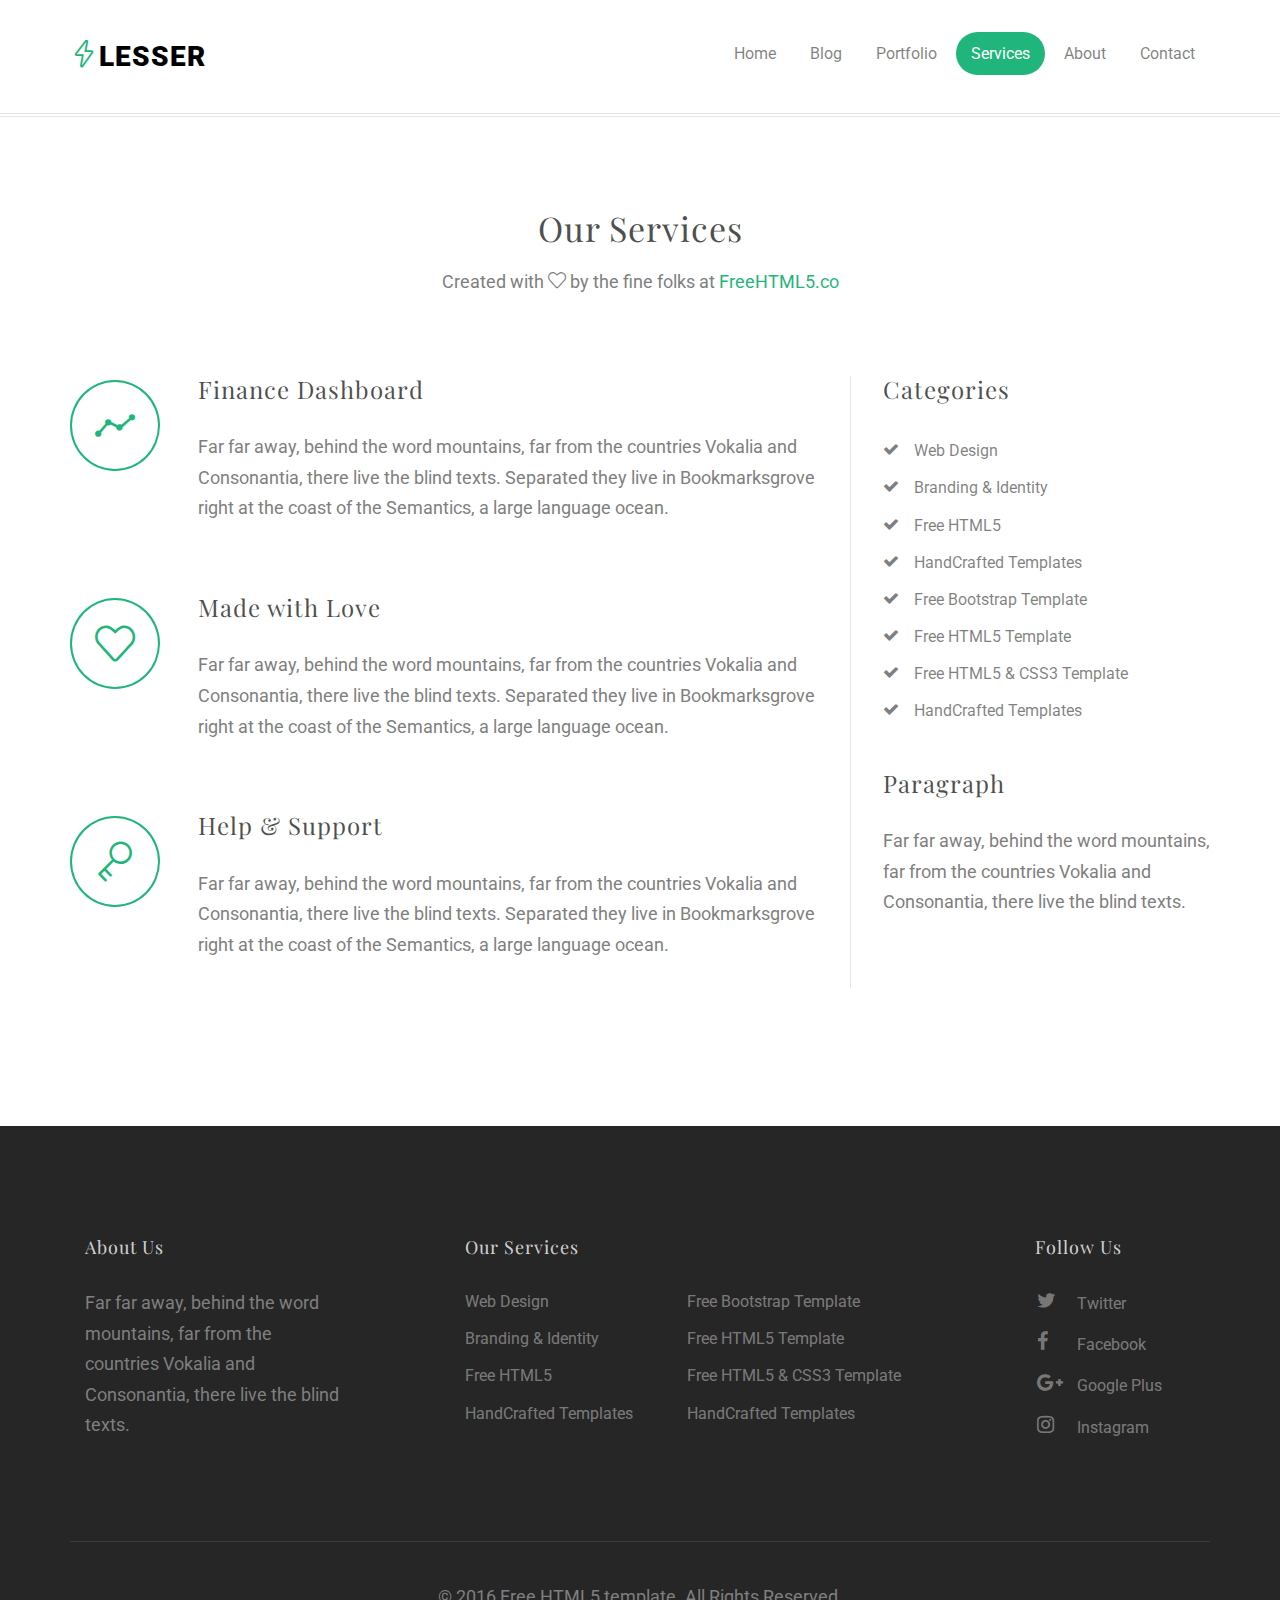
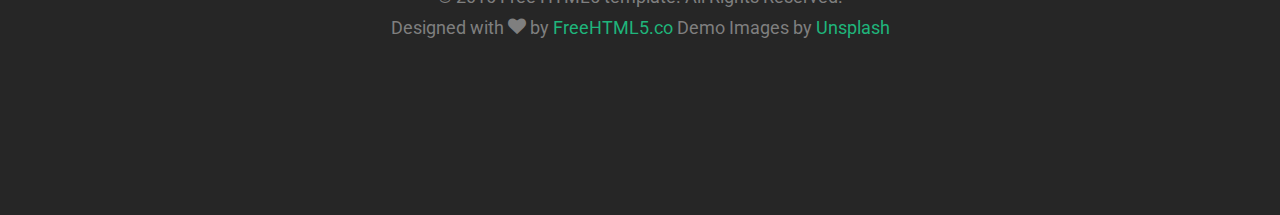
<file: services.html>
<!DOCTYPE html>
<!--[if lt IE 7]>      <html class="no-js lt-ie9 lt-ie8 lt-ie7"> <![endif]-->
<!--[if IE 7]>         <html class="no-js lt-ie9 lt-ie8"> <![endif]-->
<!--[if IE 8]>         <html class="no-js lt-ie9"> <![endif]-->
<!--[if gt IE 8]><!--> <html class="no-js"> <!--<![endif]-->
	<head>
	<meta charset="utf-8">
	<meta http-equiv="X-UA-Compatible" content="IE=edge">
	<title>Lesser &mdash; Free HTML5 Bootstrap Website Template by FreeHTML5.co</title>
	<meta name="viewport" content="width=device-width, initial-scale=1">
	<meta name="description" content="Free HTML5 Website Template by FreeHTML5.co" />
	<meta name="keywords" content="free html5, free template, free bootstrap, free website template, html5, css3, mobile first, responsive" />
	<meta name="author" content="FreeHTML5.co" />

  <!-- 
	//////////////////////////////////////////////////////

	FREE HTML5 TEMPLATE 
	DESIGNED & DEVELOPED by FreeHTML5.co
		
	Website: 		http://freehtml5.co/
	Email: 			info@freehtml5.co
	Twitter: 		http://twitter.com/fh5co
	Facebook: 		https://www.facebook.com/fh5co

	//////////////////////////////////////////////////////
	 -->

  	<!-- Facebook and Twitter integration -->
	<meta property="og:title" content=""/>
	<meta property="og:image" content=""/>
	<meta property="og:url" content=""/>
	<meta property="og:site_name" content=""/>
	<meta property="og:description" content=""/>
	<meta name="twitter:title" content="" />
	<meta name="twitter:image" content="" />
	<meta name="twitter:url" content="" />
	<meta name="twitter:card" content="" />

	<!-- Place favicon.ico and apple-touch-icon.png in the root directory -->
	<link rel="shortcut icon" href="favicon.ico">

	<link href='https://fonts.googleapis.com/css?family=Roboto:400,100,300,700,900' rel='stylesheet' type='text/css'>

	<link href="https://fonts.googleapis.com/css?family=Playfair+Display:400,700" rel="stylesheet">
	
	<!-- Animate.css -->
	<link rel="stylesheet" href="css/animate.css">
	<!-- Icomoon Icon Fonts-->
	<link rel="stylesheet" href="css/icomoon.css">
	<!-- Simple Line Icons -->
	<link rel="stylesheet" href="css/simple-line-icons.css">
	<!-- Bootstrap  -->
	<link rel="stylesheet" href="css/bootstrap.css">
	<!-- Theme style  -->
	<link rel="stylesheet" href="css/style.css">

	<!-- Modernizr JS -->
	<script src="js/modernizr-2.6.2.min.js"></script>
	<!-- FOR IE9 below -->
	<!--[if lt IE 9]>
	<script src="js/respond.min.js"></script>
	<![endif]-->

	</head>
	<body>
	
	
	<div id="fh5co-page">
	<header id="fh5co-header" role="banner">
		<div class="container">
			<div class="header-inner">
				<h1><i class="sl-icon-energy"></i><a href="index.html">Lesser</a></h1>
				<nav role="navigation">
					<ul>
						<li><a href="index.html">Home</a></li>
						<li><a href="blog.html">Blog</a></li>
						<li><a href="portfolio.html">Portfolio</a></li>
						<li><a class="active" href="services.html">Services</a></li>
						<li><a href="about.html">About</a></li>
						<li><a href="contact.html">Contact</a></li>
					</ul>
				</nav>
			</div>
		</div>
	</header>
	<div id="fh5co-main-services-section">
		<div class="container">
			<div class="row">
				<div class="col-md-6 col-md-offset-3 text-center fh5co-heading">
					<h2>Our Services</h2>
					<p><span>Created with <i class="sl-icon-heart"></i> by the fine folks at <a href="http://freehtml5.co">FreeHTML5.co</a></span></p>
				</div>
			</div>
			<div class="row">
				<div class="col-md-8">
					<div class="row">
						<div class="col-md-12 services-inner">
							<span><i class="sl-icon-graph"></i></span>
							<div class="desc">
								<h3>Finance Dashboard</h3>
								<p>Far far away, behind the word mountains, far from the countries Vokalia and Consonantia, there live the blind texts. Separated they live in Bookmarksgrove right at the coast of the Semantics, a large language ocean.</p>
							</div>
							</div>
						<div class="col-md-12 services-inner">
							<span><i class="sl-icon-heart"></i></span>
							<div class="desc">
								<h3>Made with Love</h3>
								<p>Far far away, behind the word mountains, far from the countries Vokalia and Consonantia, there live the blind texts. Separated they live in Bookmarksgrove right at the coast of the Semantics, a large language ocean.</p>
							</div>
						</div>
						<div class="col-md-12 services-inner">
							<span><i class="sl-icon-key"></i></span>
							<div class="desc">
								<h3>Help &amp; Support</h3>
								<p>Far far away, behind the word mountains, far from the countries Vokalia and Consonantia, there live the blind texts. Separated they live in Bookmarksgrove right at the coast of the Semantics, a large language ocean.</p>
							</div>
						</div>
					</div>
				</div>
				<div class="col-md-4">
					<aside class="sidebar">
						<div class="row">
							<div class="col-md-12 side">
								<h3>Categories</h3>
								<ul>
									<li><i class="icon-check"></i><a href="#">Web Design</a></li>
									<li><i class="icon-check"></i><a href="#">Branding &amp; Identity</a></li>
									<li><i class="icon-check"></i><a href="#">Free HTML5</a></li>
									<li><i class="icon-check"></i><a href="#">HandCrafted Templates</a></li>
									<li><i class="icon-check"></i><a href="#">Free Bootstrap Template</a></li>
									<li><i class="icon-check"></i><a href="#">Free HTML5 Template</a></li>
									<li><i class="icon-check"></i><a href="#">Free HTML5 &amp; CSS3 Template</a></li>
									<li><i class="icon-check"></i><a href="#">HandCrafted Templates</a></li>
								</ul>
							</div>
							<div class="col-md-12 side">
								<h3>Paragraph</h3>
								<p>Far far away, behind the word mountains, far from the countries Vokalia and Consonantia, there live the blind texts.</p>
							</div>
						</div>
					</aside>
				</div>
			</div>
		</div>
	</div>
	
	<footer id="fh5co-footer" role="contentinfo">
	
		<div class="container">
			<div class="col-md-3 col-sm-12 col-sm-push-0 col-xs-12 col-xs-push-0">
				<h3>About Us</h3>
				<p>Far far away, behind the word mountains, far from the countries Vokalia and Consonantia, there live the blind texts. </p>
			</div>
			<div class="col-md-6 col-md-push-1 col-sm-12 col-sm-push-0 col-xs-12 col-xs-push-0">
				<h3>Our Services</h3>
				<ul class="float">
					<li><a href="#">Web Design</a></li>
					<li><a href="#">Branding &amp; Identity</a></li>
					<li><a href="#">Free HTML5</a></li>
					<li><a href="#">HandCrafted Templates</a></li>
				</ul>
				<ul class="float">
					<li><a href="#">Free Bootstrap Template</a></li>
					<li><a href="#">Free HTML5 Template</a></li>
					<li><a href="#">Free HTML5 &amp; CSS3 Template</a></li>
					<li><a href="#">HandCrafted Templates</a></li>
				</ul>

			</div>

			<div class="col-md-2 col-md-push-1 col-sm-12 col-sm-push-0 col-xs-12 col-xs-push-0">
				<h3>Follow Us</h3>
				<ul class="fh5co-social">
					<li><a href="#"><i class="icon-twitter"></i> Twitter</a></li>
					<li><a href="#"><i class="icon-facebook"></i> Facebook</a></li>
					<li><a href="#"><i class="icon-google-plus"></i> Google Plus</a></li>
					<li><a href="#"><i class="icon-instagram"></i> Instagram</a></li>
				</ul>
			</div>
			
			
			<div class="col-md-12 fh5co-copyright text-center">
				<p>&copy; 2016 Free HTML5 template. All Rights Reserved. <span>Designed with <i class="icon-heart"></i> by <a href="http://freehtml5.co/" target="_blank">FreeHTML5.co</a> Demo Images by <a href="http://unsplash.com/" target="_blank">Unsplash</a></span></p>	
			</div>
			
		</div>
	</footer>
	</div>
	
	
	<!-- jQuery -->
	<script src="js/jquery.min.js"></script>
	<!-- jQuery Easing -->
	<script src="js/jquery.easing.1.3.js"></script>
	<!-- Bootstrap -->
	<script src="js/bootstrap.min.js"></script>
	<!-- Waypoints -->
	<script src="js/jquery.waypoints.min.js"></script>
	<!-- MAIN JS -->
	<script src="js/main.js"></script>

	</body>
</html>
</file>
<file: css/icomoon.css>
@font-face {
    font-family: 'icomoon';
    src:    url('fonts/icomoon.eot?195opb');
    src:    url('fonts/icomoon.eot?195opb#iefix') format('embedded-opentype'),
        url('fonts/icomoon.ttf?195opb') format('truetype'),
        url('fonts/icomoon.woff?195opb') format('woff'),
        url('fonts/icomoon.svg?195opb#icomoon') format('svg');
    font-weight: normal;
    font-style: normal;
}

[class^="icon-"], [class*=" icon-"] {
    /* use !important to prevent issues with browser extensions that change fonts */
    font-family: 'icomoon' !important;
    speak: none;
    font-style: normal;
    font-weight: normal;
    font-variant: normal;
    text-transform: none;
    line-height: 1;

    /* Better Font Rendering =========== */
    -webkit-font-smoothing: antialiased;
    -moz-osx-font-smoothing: grayscale;
}

.icon-glass:before {
    content: "\f000";
}
.icon-music:before {
    content: "\f001";
}
.icon-search:before {
    content: "\f002";
}
.icon-envelope-o:before {
    content: "\f003";
}
.icon-heart:before {
    content: "\f004";
}
.icon-star:before {
    content: "\f005";
}
.icon-star-o:before {
    content: "\f006";
}
.icon-user:before {
    content: "\f007";
}
.icon-film:before {
    content: "\f008";
}
.icon-th-large:before {
    content: "\f009";
}
.icon-th:before {
    content: "\f00a";
}
.icon-th-list:before {
    content: "\f00b";
}
.icon-check:before {
    content: "\f00c";
}
.icon-close:before {
    content: "\f00d";
}
.icon-remove:before {
    content: "\f00d";
}
.icon-times:before {
    content: "\f00d";
}
.icon-search-plus:before {
    content: "\f00e";
}
.icon-search-minus:before {
    content: "\f010";
}
.icon-power-off:before {
    content: "\f011";
}
.icon-signal:before {
    content: "\f012";
}
.icon-cog:before {
    content: "\f013";
}
.icon-gear:before {
    content: "\f013";
}
.icon-trash-o:before {
    content: "\f014";
}
.icon-home:before {
    content: "\f015";
}
.icon-file-o:before {
    content: "\f016";
}
.icon-clock-o:before {
    content: "\f017";
}
.icon-road:before {
    content: "\f018";
}
.icon-download:before {
    content: "\f019";
}
.icon-arrow-circle-o-down:before {
    content: "\f01a";
}
.icon-arrow-circle-o-up:before {
    content: "\f01b";
}
.icon-inbox:before {
    content: "\f01c";
}
.icon-play-circle-o:before {
    content: "\f01d";
}
.icon-repeat:before {
    content: "\f01e";
}
.icon-rotate-right:before {
    content: "\f01e";
}
.icon-refresh:before {
    content: "\f021";
}
.icon-list-alt:before {
    content: "\f022";
}
.icon-lock:before {
    content: "\f023";
}
.icon-flag:before {
    content: "\f024";
}
.icon-headphones:before {
    content: "\f025";
}
.icon-volume-off:before {
    content: "\f026";
}
.icon-volume-down:before {
    content: "\f027";
}
.icon-volume-up:before {
    content: "\f028";
}
.icon-qrcode:before {
    content: "\f029";
}
.icon-barcode:before {
    content: "\f02a";
}
.icon-tag:before {
    content: "\f02b";
}
.icon-tags:before {
    content: "\f02c";
}
.icon-book:before {
    content: "\f02d";
}
.icon-bookmark:before {
    content: "\f02e";
}
.icon-print:before {
    content: "\f02f";
}
.icon-camera:before {
    content: "\f030";
}
.icon-font:before {
    content: "\f031";
}
.icon-bold:before {
    content: "\f032";
}
.icon-italic:before {
    content: "\f033";
}
.icon-text-height:before {
    content: "\f034";
}
.icon-text-width:before {
    content: "\f035";
}
.icon-align-left:before {
    content: "\f036";
}
.icon-align-center:before {
    content: "\f037";
}
.icon-align-right:before {
    content: "\f038";
}
.icon-align-justify:before {
    content: "\f039";
}
.icon-list:before {
    content: "\f03a";
}
.icon-dedent:before {
    content: "\f03b";
}
.icon-outdent:before {
    content: "\f03b";
}
.icon-indent:before {
    content: "\f03c";
}
.icon-video-camera:before {
    content: "\f03d";
}
.icon-image:before {
    content: "\f03e";
}
.icon-photo:before {
    content: "\f03e";
}
.icon-picture-o:before {
    content: "\f03e";
}
.icon-pencil:before {
    content: "\f040";
}
.icon-map-marker:before {
    content: "\f041";
}
.icon-adjust:before {
    content: "\f042";
}
.icon-tint:before {
    content: "\f043";
}
.icon-edit:before {
    content: "\f044";
}
.icon-pencil-square-o:before {
    content: "\f044";
}
.icon-share-square-o:before {
    content: "\f045";
}
.icon-check-square-o:before {
    content: "\f046";
}
.icon-arrows:before {
    content: "\f047";
}
.icon-step-backward:before {
    content: "\f048";
}
.icon-fast-backward:before {
    content: "\f049";
}
.icon-backward:before {
    content: "\f04a";
}
.icon-play:before {
    content: "\f04b";
}
.icon-pause:before {
    content: "\f04c";
}
.icon-stop:before {
    content: "\f04d";
}
.icon-forward:before {
    content: "\f04e";
}
.icon-fast-forward:before {
    content: "\f050";
}
.icon-step-forward:before {
    content: "\f051";
}
.icon-eject:before {
    content: "\f052";
}
.icon-chevron-left:before {
    content: "\f053";
}
.icon-chevron-right:before {
    content: "\f054";
}
.icon-plus-circle:before {
    content: "\f055";
}
.icon-minus-circle:before {
    content: "\f056";
}
.icon-times-circle:before {
    content: "\f057";
}
.icon-check-circle:before {
    content: "\f058";
}
.icon-question-circle:before {
    content: "\f059";
}
.icon-info-circle:before {
    content: "\f05a";
}
.icon-crosshairs:before {
    content: "\f05b";
}
.icon-times-circle-o:before {
    content: "\f05c";
}
.icon-check-circle-o:before {
    content: "\f05d";
}
.icon-ban:before {
    content: "\f05e";
}
.icon-arrow-left:before {
    content: "\f060";
}
.icon-arrow-right:before {
    content: "\f061";
}
.icon-arrow-up:before {
    content: "\f062";
}
.icon-arrow-down:before {
    content: "\f063";
}
.icon-mail-forward:before {
    content: "\f064";
}
.icon-share:before {
    content: "\f064";
}
.icon-expand:before {
    content: "\f065";
}
.icon-compress:before {
    content: "\f066";
}
.icon-plus:before {
    content: "\f067";
}
.icon-minus:before {
    content: "\f068";
}
.icon-asterisk:before {
    content: "\f069";
}
.icon-exclamation-circle:before {
    content: "\f06a";
}
.icon-gift:before {
    content: "\f06b";
}
.icon-leaf:before {
    content: "\f06c";
}
.icon-fire:before {
    content: "\f06d";
}
.icon-eye:before {
    content: "\f06e";
}
.icon-eye-slash:before {
    content: "\f070";
}
.icon-exclamation-triangle:before {
    content: "\f071";
}
.icon-warning:before {
    content: "\f071";
}
.icon-plane:before {
    content: "\f072";
}
.icon-calendar:before {
    content: "\f073";
}
.icon-random:before {
    content: "\f074";
}
.icon-comment:before {
    content: "\f075";
}
.icon-magnet:before {
    content: "\f076";
}
.icon-chevron-up:before {
    content: "\f077";
}
.icon-chevron-down:before {
    content: "\f078";
}
.icon-retweet:before {
    content: "\f079";
}
.icon-shopping-cart:before {
    content: "\f07a";
}
.icon-folder:before {
    content: "\f07b";
}
.icon-folder-open:before {
    content: "\f07c";
}
.icon-arrows-v:before {
    content: "\f07d";
}
.icon-arrows-h:before {
    content: "\f07e";
}
.icon-bar-chart:before {
    content: "\f080";
}
.icon-bar-chart-o:before {
    content: "\f080";
}
.icon-twitter-square:before {
    content: "\f081";
}
.icon-facebook-square:before {
    content: "\f082";
}
.icon-camera-retro:before {
    content: "\f083";
}
.icon-key:before {
    content: "\f084";
}
.icon-cogs:before {
    content: "\f085";
}
.icon-gears:before {
    content: "\f085";
}
.icon-comments:before {
    content: "\f086";
}
.icon-thumbs-o-up:before {
    content: "\f087";
}
.icon-thumbs-o-down:before {
    content: "\f088";
}
.icon-star-half:before {
    content: "\f089";
}
.icon-heart-o:before {
    content: "\f08a";
}
.icon-sign-out:before {
    content: "\f08b";
}
.icon-linkedin-square:before {
    content: "\f08c";
}
.icon-thumb-tack:before {
    content: "\f08d";
}
.icon-external-link:before {
    content: "\f08e";
}
.icon-sign-in:before {
    content: "\f090";
}
.icon-trophy:before {
    content: "\f091";
}
.icon-github-square:before {
    content: "\f092";
}
.icon-upload:before {
    content: "\f093";
}
.icon-lemon-o:before {
    content: "\f094";
}
.icon-phone:before {
    content: "\f095";
}
.icon-square-o:before {
    content: "\f096";
}
.icon-bookmark-o:before {
    content: "\f097";
}
.icon-phone-square:before {
    content: "\f098";
}
.icon-twitter:before {
    content: "\f099";
}
.icon-facebook:before {
    content: "\f09a";
}
.icon-facebook-f:before {
    content: "\f09a";
}
.icon-github:before {
    content: "\f09b";
}
.icon-unlock:before {
    content: "\f09c";
}
.icon-credit-card:before {
    content: "\f09d";
}
.icon-feed:before {
    content: "\f09e";
}
.icon-rss:before {
    content: "\f09e";
}
.icon-hdd-o:before {
    content: "\f0a0";
}
.icon-bullhorn:before {
    content: "\f0a1";
}
.icon-bell-o:before {
    content: "\f0a2";
}
.icon-certificate:before {
    content: "\f0a3";
}
.icon-hand-o-right:before {
    content: "\f0a4";
}
.icon-hand-o-left:before {
    content: "\f0a5";
}
.icon-hand-o-up:before {
    content: "\f0a6";
}
.icon-hand-o-down:before {
    content: "\f0a7";
}
.icon-arrow-circle-left:before {
    content: "\f0a8";
}
.icon-arrow-circle-right:before {
    content: "\f0a9";
}
.icon-arrow-circle-up:before {
    content: "\f0aa";
}
.icon-arrow-circle-down:before {
    content: "\f0ab";
}
.icon-globe:before {
    content: "\f0ac";
}
.icon-wrench:before {
    content: "\f0ad";
}
.icon-tasks:before {
    content: "\f0ae";
}
.icon-filter:before {
    content: "\f0b0";
}
.icon-briefcase:before {
    content: "\f0b1";
}
.icon-arrows-alt:before {
    content: "\f0b2";
}
.icon-group:before {
    content: "\f0c0";
}
.icon-users:before {
    content: "\f0c0";
}
.icon-chain:before {
    content: "\f0c1";
}
.icon-link:before {
    content: "\f0c1";
}
.icon-cloud:before {
    content: "\f0c2";
}
.icon-flask:before {
    content: "\f0c3";
}
.icon-cut:before {
    content: "\f0c4";
}
.icon-scissors:before {
    content: "\f0c4";
}
.icon-copy:before {
    content: "\f0c5";
}
.icon-files-o:before {
    content: "\f0c5";
}
.icon-paperclip:before {
    content: "\f0c6";
}
.icon-floppy-o:before {
    content: "\f0c7";
}
.icon-save:before {
    content: "\f0c7";
}
.icon-square:before {
    content: "\f0c8";
}
.icon-bars:before {
    content: "\f0c9";
}
.icon-navicon:before {
    content: "\f0c9";
}
.icon-reorder:before {
    content: "\f0c9";
}
.icon-list-ul:before {
    content: "\f0ca";
}
.icon-list-ol:before {
    content: "\f0cb";
}
.icon-strikethrough:before {
    content: "\f0cc";
}
.icon-underline:before {
    content: "\f0cd";
}
.icon-table:before {
    content: "\f0ce";
}
.icon-magic:before {
    content: "\f0d0";
}
.icon-truck:before {
    content: "\f0d1";
}
.icon-pinterest:before {
    content: "\f0d2";
}
.icon-pinterest-square:before {
    content: "\f0d3";
}
.icon-google-plus-square:before {
    content: "\f0d4";
}
.icon-google-plus:before {
    content: "\f0d5";
}
.icon-money:before {
    content: "\f0d6";
}
.icon-caret-down:before {
    content: "\f0d7";
}
.icon-caret-up:before {
    content: "\f0d8";
}
.icon-caret-left:before {
    content: "\f0d9";
}
.icon-caret-right:before {
    content: "\f0da";
}
.icon-columns:before {
    content: "\f0db";
}
.icon-sort:before {
    content: "\f0dc";
}
.icon-unsorted:before {
    content: "\f0dc";
}
.icon-sort-desc:before {
    content: "\f0dd";
}
.icon-sort-down:before {
    content: "\f0dd";
}
.icon-sort-asc:before {
    content: "\f0de";
}
.icon-sort-up:before {
    content: "\f0de";
}
.icon-envelope:before {
    content: "\f0e0";
}
.icon-linkedin:before {
    content: "\f0e1";
}
.icon-rotate-left:before {
    content: "\f0e2";
}
.icon-undo:before {
    content: "\f0e2";
}
.icon-gavel:before {
    content: "\f0e3";
}
.icon-legal:before {
    content: "\f0e3";
}
.icon-dashboard:before {
    content: "\f0e4";
}
.icon-tachometer:before {
    content: "\f0e4";
}
.icon-comment-o:before {
    content: "\f0e5";
}
.icon-comments-o:before {
    content: "\f0e6";
}
.icon-bolt:before {
    content: "\f0e7";
}
.icon-flash:before {
    content: "\f0e7";
}
.icon-sitemap:before {
    content: "\f0e8";
}
.icon-umbrella:before {
    content: "\f0e9";
}
.icon-clipboard:before {
    content: "\f0ea";
}
.icon-paste:before {
    content: "\f0ea";
}
.icon-lightbulb-o:before {
    content: "\f0eb";
}
.icon-exchange:before {
    content: "\f0ec";
}
.icon-cloud-download:before {
    content: "\f0ed";
}
.icon-cloud-upload:before {
    content: "\f0ee";
}
.icon-user-md:before {
    content: "\f0f0";
}
.icon-stethoscope:before {
    content: "\f0f1";
}
.icon-suitcase:before {
    content: "\f0f2";
}
.icon-bell:before {
    content: "\f0f3";
}
.icon-coffee:before {
    content: "\f0f4";
}
.icon-cutlery:before {
    content: "\f0f5";
}
.icon-file-text-o:before {
    content: "\f0f6";
}
.icon-building-o:before {
    content: "\f0f7";
}
.icon-hospital-o:before {
    content: "\f0f8";
}
.icon-ambulance:before {
    content: "\f0f9";
}
.icon-medkit:before {
    content: "\f0fa";
}
.icon-fighter-jet:before {
    content: "\f0fb";
}
.icon-beer:before {
    content: "\f0fc";
}
.icon-h-square:before {
    content: "\f0fd";
}
.icon-plus-square:before {
    content: "\f0fe";
}
.icon-angle-double-left:before {
    content: "\f100";
}
.icon-angle-double-right:before {
    content: "\f101";
}
.icon-angle-double-up:before {
    content: "\f102";
}
.icon-angle-double-down:before {
    content: "\f103";
}
.icon-angle-left:before {
    content: "\f104";
}
.icon-angle-right:before {
    content: "\f105";
}
.icon-angle-up:before {
    content: "\f106";
}
.icon-angle-down:before {
    content: "\f107";
}
.icon-desktop:before {
    content: "\f108";
}
.icon-laptop:before {
    content: "\f109";
}
.icon-tablet:before {
    content: "\f10a";
}
.icon-mobile:before {
    content: "\f10b";
}
.icon-mobile-phone:before {
    content: "\f10b";
}
.icon-circle-o:before {
    content: "\f10c";
}
.icon-quote-left:before {
    content: "\f10d";
}
.icon-quote-right:before {
    content: "\f10e";
}
.icon-spinner:before {
    content: "\f110";
}
.icon-circle:before {
    content: "\f111";
}
.icon-mail-reply:before {
    content: "\f112";
}
.icon-reply:before {
    content: "\f112";
}
.icon-github-alt:before {
    content: "\f113";
}
.icon-folder-o:before {
    content: "\f114";
}
.icon-folder-open-o:before {
    content: "\f115";
}
.icon-smile-o:before {
    content: "\f118";
}
.icon-frown-o:before {
    content: "\f119";
}
.icon-meh-o:before {
    content: "\f11a";
}
.icon-gamepad:before {
    content: "\f11b";
}
.icon-keyboard-o:before {
    content: "\f11c";
}
.icon-flag-o:before {
    content: "\f11d";
}
.icon-flag-checkered:before {
    content: "\f11e";
}
.icon-terminal:before {
    content: "\f120";
}
.icon-code:before {
    content: "\f121";
}
.icon-mail-reply-all:before {
    content: "\f122";
}
.icon-reply-all:before {
    content: "\f122";
}
.icon-star-half-empty:before {
    content: "\f123";
}
.icon-star-half-full:before {
    content: "\f123";
}
.icon-star-half-o:before {
    content: "\f123";
}
.icon-location-arrow:before {
    content: "\f124";
}
.icon-crop:before {
    content: "\f125";
}
.icon-code-fork:before {
    content: "\f126";
}
.icon-chain-broken:before {
    content: "\f127";
}
.icon-unlink:before {
    content: "\f127";
}
.icon-question:before {
    content: "\f128";
}
.icon-info:before {
    content: "\f129";
}
.icon-exclamation:before {
    content: "\f12a";
}
.icon-superscript:before {
    content: "\f12b";
}
.icon-subscript:before {
    content: "\f12c";
}
.icon-eraser:before {
    content: "\f12d";
}
.icon-puzzle-piece:before {
    content: "\f12e";
}
.icon-microphone:before {
    content: "\f130";
}
.icon-microphone-slash:before {
    content: "\f131";
}
.icon-shield:before {
    content: "\f132";
}
.icon-calendar-o:before {
    content: "\f133";
}
.icon-fire-extinguisher:before {
    content: "\f134";
}
.icon-rocket:before {
    content: "\f135";
}
.icon-maxcdn:before {
    content: "\f136";
}
.icon-chevron-circle-left:before {
    content: "\f137";
}
.icon-chevron-circle-right:before {
    content: "\f138";
}
.icon-chevron-circle-up:before {
    content: "\f139";
}
.icon-chevron-circle-down:before {
    content: "\f13a";
}
.icon-html5:before {
    content: "\f13b";
}
.icon-css3:before {
    content: "\f13c";
}
.icon-anchor:before {
    content: "\f13d";
}
.icon-unlock-alt:before {
    content: "\f13e";
}
.icon-bullseye:before {
    content: "\f140";
}
.icon-ellipsis-h:before {
    content: "\f141";
}
.icon-ellipsis-v:before {
    content: "\f142";
}
.icon-rss-square:before {
    content: "\f143";
}
.icon-play-circle:before {
    content: "\f144";
}
.icon-ticket:before {
    content: "\f145";
}
.icon-minus-square:before {
    content: "\f146";
}
.icon-minus-square-o:before {
    content: "\f147";
}
.icon-level-up:before {
    content: "\f148";
}
.icon-level-down:before {
    content: "\f149";
}
.icon-check-square:before {
    content: "\f14a";
}
.icon-pencil-square:before {
    content: "\f14b";
}
.icon-external-link-square:before {
    content: "\f14c";
}
.icon-share-square:before {
    content: "\f14d";
}
.icon-compass:before {
    content: "\f14e";
}
.icon-caret-square-o-down:before {
    content: "\f150";
}
.icon-toggle-down:before {
    content: "\f150";
}
.icon-caret-square-o-up:before {
    content: "\f151";
}
.icon-toggle-up:before {
    content: "\f151";
}
.icon-caret-square-o-right:before {
    content: "\f152";
}
.icon-toggle-right:before {
    content: "\f152";
}
.icon-eur:before {
    content: "\f153";
}
.icon-euro:before {
    content: "\f153";
}
.icon-gbp:before {
    content: "\f154";
}
.icon-dollar:before {
    content: "\f155";
}
.icon-usd:before {
    content: "\f155";
}
.icon-inr:before {
    content: "\f156";
}
.icon-rupee:before {
    content: "\f156";
}
.icon-cny:before {
    content: "\f157";
}
.icon-jpy:before {
    content: "\f157";
}
.icon-rmb:before {
    content: "\f157";
}
.icon-yen:before {
    content: "\f157";
}
.icon-rouble:before {
    content: "\f158";
}
.icon-rub:before {
    content: "\f158";
}
.icon-ruble:before {
    content: "\f158";
}
.icon-krw:before {
    content: "\f159";
}
.icon-won:before {
    content: "\f159";
}
.icon-bitcoin:before {
    content: "\f15a";
}
.icon-btc:before {
    content: "\f15a";
}
.icon-file:before {
    content: "\f15b";
}
.icon-file-text:before {
    content: "\f15c";
}
.icon-sort-alpha-asc:before {
    content: "\f15d";
}
.icon-sort-alpha-desc:before {
    content: "\f15e";
}
.icon-sort-amount-asc:before {
    content: "\f160";
}
.icon-sort-amount-desc:before {
    content: "\f161";
}
.icon-sort-numeric-asc:before {
    content: "\f162";
}
.icon-sort-numeric-desc:before {
    content: "\f163";
}
.icon-thumbs-up:before {
    content: "\f164";
}
.icon-thumbs-down:before {
    content: "\f165";
}
.icon-youtube-square:before {
    content: "\f166";
}
.icon-youtube:before {
    content: "\f167";
}
.icon-xing:before {
    content: "\f168";
}
.icon-xing-square:before {
    content: "\f169";
}
.icon-youtube-play:before {
    content: "\f16a";
}
.icon-dropbox:before {
    content: "\f16b";
}
.icon-stack-overflow:before {
    content: "\f16c";
}
.icon-instagram:before {
    content: "\f16d";
}
.icon-flickr:before {
    content: "\f16e";
}
.icon-adn:before {
    content: "\f170";
}
.icon-bitbucket:before {
    content: "\f171";
}
.icon-bitbucket-square:before {
    content: "\f172";
}
.icon-tumblr:before {
    content: "\f173";
}
.icon-tumblr-square:before {
    content: "\f174";
}
.icon-long-arrow-down:before {
    content: "\f175";
}
.icon-long-arrow-up:before {
    content: "\f176";
}
.icon-long-arrow-left:before {
    content: "\f177";
}
.icon-long-arrow-right:before {
    content: "\f178";
}
.icon-apple:before {
    content: "\f179";
}
.icon-windows:before {
    content: "\f17a";
}
.icon-android:before {
    content: "\f17b";
}
.icon-linux:before {
    content: "\f17c";
}
.icon-dribbble:before {
    content: "\f17d";
}
.icon-skype:before {
    content: "\f17e";
}
.icon-foursquare:before {
    content: "\f180";
}
.icon-trello:before {
    content: "\f181";
}
.icon-female:before {
    content: "\f182";
}
.icon-male:before {
    content: "\f183";
}
.icon-gittip:before {
    content: "\f184";
}
.icon-gratipay:before {
    content: "\f184";
}
.icon-sun-o:before {
    content: "\f185";
}
.icon-moon-o:before {
    content: "\f186";
}
.icon-archive:before {
    content: "\f187";
}
.icon-bug:before {
    content: "\f188";
}
.icon-vk:before {
    content: "\f189";
}
.icon-weibo:before {
    content: "\f18a";
}
.icon-renren:before {
    content: "\f18b";
}
.icon-pagelines:before {
    content: "\f18c";
}
.icon-stack-exchange:before {
    content: "\f18d";
}
.icon-arrow-circle-o-right:before {
    content: "\f18e";
}
.icon-arrow-circle-o-left:before {
    content: "\f190";
}
.icon-caret-square-o-left:before {
    content: "\f191";
}
.icon-toggle-left:before {
    content: "\f191";
}
.icon-dot-circle-o:before {
    content: "\f192";
}
.icon-wheelchair:before {
    content: "\f193";
}
.icon-vimeo-square:before {
    content: "\f194";
}
.icon-try:before {
    content: "\f195";
}
.icon-turkish-lira:before {
    content: "\f195";
}
.icon-plus-square-o:before {
    content: "\f196";
}
.icon-space-shuttle:before {
    content: "\f197";
}
.icon-slack:before {
    content: "\f198";
}
.icon-envelope-square:before {
    content: "\f199";
}
.icon-wordpress:before {
    content: "\f19a";
}
.icon-openid:before {
    content: "\f19b";
}
.icon-bank:before {
    content: "\f19c";
}
.icon-institution:before {
    content: "\f19c";
}
.icon-university:before {
    content: "\f19c";
}
.icon-graduation-cap:before {
    content: "\f19d";
}
.icon-mortar-board:before {
    content: "\f19d";
}
.icon-yahoo:before {
    content: "\f19e";
}
.icon-google:before {
    content: "\f1a0";
}
.icon-reddit:before {
    content: "\f1a1";
}
.icon-reddit-square:before {
    content: "\f1a2";
}
.icon-stumbleupon-circle:before {
    content: "\f1a3";
}
.icon-stumbleupon:before {
    content: "\f1a4";
}
.icon-delicious:before {
    content: "\f1a5";
}
.icon-digg:before {
    content: "\f1a6";
}
.icon-pied-piper-pp:before {
    content: "\f1a7";
}
.icon-pied-piper-alt:before {
    content: "\f1a8";
}
.icon-drupal:before {
    content: "\f1a9";
}
.icon-joomla:before {
    content: "\f1aa";
}
.icon-language:before {
    content: "\f1ab";
}
.icon-fax:before {
    content: "\f1ac";
}
.icon-building:before {
    content: "\f1ad";
}
.icon-child:before {
    content: "\f1ae";
}
.icon-paw:before {
    content: "\f1b0";
}
.icon-spoon:before {
    content: "\f1b1";
}
.icon-cube:before {
    content: "\f1b2";
}
.icon-cubes:before {
    content: "\f1b3";
}
.icon-behance:before {
    content: "\f1b4";
}
.icon-behance-square:before {
    content: "\f1b5";
}
.icon-steam:before {
    content: "\f1b6";
}
.icon-steam-square:before {
    content: "\f1b7";
}
.icon-recycle:before {
    content: "\f1b8";
}
.icon-automobile:before {
    content: "\f1b9";
}
.icon-car:before {
    content: "\f1b9";
}
.icon-cab:before {
    content: "\f1ba";
}
.icon-taxi:before {
    content: "\f1ba";
}
.icon-tree:before {
    content: "\f1bb";
}
.icon-spotify:before {
    content: "\f1bc";
}
.icon-deviantart:before {
    content: "\f1bd";
}
.icon-soundcloud:before {
    content: "\f1be";
}
.icon-database:before {
    content: "\f1c0";
}
.icon-file-pdf-o:before {
    content: "\f1c1";
}
.icon-file-word-o:before {
    content: "\f1c2";
}
.icon-file-excel-o:before {
    content: "\f1c3";
}
.icon-file-powerpoint-o:before {
    content: "\f1c4";
}
.icon-file-image-o:before {
    content: "\f1c5";
}
.icon-file-photo-o:before {
    content: "\f1c5";
}
.icon-file-picture-o:before {
    content: "\f1c5";
}
.icon-file-archive-o:before {
    content: "\f1c6";
}
.icon-file-zip-o:before {
    content: "\f1c6";
}
.icon-file-audio-o:before {
    content: "\f1c7";
}
.icon-file-sound-o:before {
    content: "\f1c7";
}
.icon-file-movie-o:before {
    content: "\f1c8";
}
.icon-file-video-o:before {
    content: "\f1c8";
}
.icon-file-code-o:before {
    content: "\f1c9";
}
.icon-vine:before {
    content: "\f1ca";
}
.icon-codepen:before {
    content: "\f1cb";
}
.icon-jsfiddle:before {
    content: "\f1cc";
}
.icon-life-bouy:before {
    content: "\f1cd";
}
.icon-life-buoy:before {
    content: "\f1cd";
}
.icon-life-ring:before {
    content: "\f1cd";
}
.icon-life-saver:before {
    content: "\f1cd";
}
.icon-support:before {
    content: "\f1cd";
}
.icon-circle-o-notch:before {
    content: "\f1ce";
}
.icon-ra:before {
    content: "\f1d0";
}
.icon-rebel:before {
    content: "\f1d0";
}
.icon-resistance:before {
    content: "\f1d0";
}
.icon-empire:before {
    content: "\f1d1";
}
.icon-ge:before {
    content: "\f1d1";
}
.icon-git-square:before {
    content: "\f1d2";
}
.icon-git:before {
    content: "\f1d3";
}
.icon-hacker-news:before {
    content: "\f1d4";
}
.icon-y-combinator-square:before {
    content: "\f1d4";
}
.icon-yc-square:before {
    content: "\f1d4";
}
.icon-tencent-weibo:before {
    content: "\f1d5";
}
.icon-qq:before {
    content: "\f1d6";
}
.icon-wechat:before {
    content: "\f1d7";
}
.icon-weixin:before {
    content: "\f1d7";
}
.icon-paper-plane:before {
    content: "\f1d8";
}
.icon-send:before {
    content: "\f1d8";
}
.icon-paper-plane-o:before {
    content: "\f1d9";
}
.icon-send-o:before {
    content: "\f1d9";
}
.icon-history:before {
    content: "\f1da";
}
.icon-circle-thin:before {
    content: "\f1db";
}
.icon-header:before {
    content: "\f1dc";
}
.icon-paragraph:before {
    content: "\f1dd";
}
.icon-sliders:before {
    content: "\f1de";
}
.icon-share-alt:before {
    content: "\f1e0";
}
.icon-share-alt-square:before {
    content: "\f1e1";
}
.icon-bomb:before {
    content: "\f1e2";
}
.icon-futbol-o:before {
    content: "\f1e3";
}
.icon-soccer-ball-o:before {
    content: "\f1e3";
}
.icon-tty:before {
    content: "\f1e4";
}
.icon-binoculars:before {
    content: "\f1e5";
}
.icon-plug:before {
    content: "\f1e6";
}
.icon-slideshare:before {
    content: "\f1e7";
}
.icon-twitch:before {
    content: "\f1e8";
}
.icon-yelp:before {
    content: "\f1e9";
}
.icon-newspaper-o:before {
    content: "\f1ea";
}
.icon-wifi:before {
    content: "\f1eb";
}
.icon-calculator:before {
    content: "\f1ec";
}
.icon-paypal:before {
    content: "\f1ed";
}
.icon-google-wallet:before {
    content: "\f1ee";
}
.icon-cc-visa:before {
    content: "\f1f0";
}
.icon-cc-mastercard:before {
    content: "\f1f1";
}
.icon-cc-discover:before {
    content: "\f1f2";
}
.icon-cc-amex:before {
    content: "\f1f3";
}
.icon-cc-paypal:before {
    content: "\f1f4";
}
.icon-cc-stripe:before {
    content: "\f1f5";
}
.icon-bell-slash:before {
    content: "\f1f6";
}
.icon-bell-slash-o:before {
    content: "\f1f7";
}
.icon-trash:before {
    content: "\f1f8";
}
.icon-copyright:before {
    content: "\f1f9";
}
.icon-at:before {
    content: "\f1fa";
}
.icon-eyedropper:before {
    content: "\f1fb";
}
.icon-paint-brush:before {
    content: "\f1fc";
}
.icon-birthday-cake:before {
    content: "\f1fd";
}
.icon-area-chart:before {
    content: "\f1fe";
}
.icon-pie-chart:before {
    content: "\f200";
}
.icon-line-chart:before {
    content: "\f201";
}
.icon-lastfm:before {
    content: "\f202";
}
.icon-lastfm-square:before {
    content: "\f203";
}
.icon-toggle-off:before {
    content: "\f204";
}
.icon-toggle-on:before {
    content: "\f205";
}
.icon-bicycle:before {
    content: "\f206";
}
.icon-bus:before {
    content: "\f207";
}
.icon-ioxhost:before {
    content: "\f208";
}
.icon-angellist:before {
    content: "\f209";
}
.icon-cc:before {
    content: "\f20a";
}
.icon-ils:before {
    content: "\f20b";
}
.icon-shekel:before {
    content: "\f20b";
}
.icon-sheqel:before {
    content: "\f20b";
}
.icon-meanpath:before {
    content: "\f20c";
}
.icon-buysellads:before {
    content: "\f20d";
}
.icon-connectdevelop:before {
    content: "\f20e";
}
.icon-dashcube:before {
    content: "\f210";
}
.icon-forumbee:before {
    content: "\f211";
}
.icon-leanpub:before {
    content: "\f212";
}
.icon-sellsy:before {
    content: "\f213";
}
.icon-shirtsinbulk:before {
    content: "\f214";
}
.icon-simplybuilt:before {
    content: "\f215";
}
.icon-skyatlas:before {
    content: "\f216";
}
.icon-cart-plus:before {
    content: "\f217";
}
.icon-cart-arrow-down:before {
    content: "\f218";
}
.icon-diamond:before {
    content: "\f219";
}
.icon-ship:before {
    content: "\f21a";
}
.icon-user-secret:before {
    content: "\f21b";
}
.icon-motorcycle:before {
    content: "\f21c";
}
.icon-street-view:before {
    content: "\f21d";
}
.icon-heartbeat:before {
    content: "\f21e";
}
.icon-venus:before {
    content: "\f221";
}
.icon-mars:before {
    content: "\f222";
}
.icon-mercury:before {
    content: "\f223";
}
.icon-intersex:before {
    content: "\f224";
}
.icon-transgender:before {
    content: "\f224";
}
.icon-transgender-alt:before {
    content: "\f225";
}
.icon-venus-double:before {
    content: "\f226";
}
.icon-mars-double:before {
    content: "\f227";
}
.icon-venus-mars:before {
    content: "\f228";
}
.icon-mars-stroke:before {
    content: "\f229";
}
.icon-mars-stroke-v:before {
    content: "\f22a";
}
.icon-mars-stroke-h:before {
    content: "\f22b";
}
.icon-neuter:before {
    content: "\f22c";
}
.icon-genderless:before {
    content: "\f22d";
}
.icon-facebook-official:before {
    content: "\f230";
}
.icon-pinterest-p:before {
    content: "\f231";
}
.icon-whatsapp:before {
    content: "\f232";
}
.icon-server:before {
    content: "\f233";
}
.icon-user-plus:before {
    content: "\f234";
}
.icon-user-times:before {
    content: "\f235";
}
.icon-bed:before {
    content: "\f236";
}
.icon-hotel:before {
    content: "\f236";
}
.icon-viacoin:before {
    content: "\f237";
}
.icon-train:before {
    content: "\f238";
}
.icon-subway:before {
    content: "\f239";
}
.icon-medium:before {
    content: "\f23a";
}
.icon-y-combinator:before {
    content: "\f23b";
}
.icon-yc:before {
    content: "\f23b";
}
.icon-optin-monster:before {
    content: "\f23c";
}
.icon-opencart:before {
    content: "\f23d";
}
.icon-expeditedssl:before {
    content: "\f23e";
}
.icon-battery-4:before {
    content: "\f240";
}
.icon-battery-full:before {
    content: "\f240";
}
.icon-battery-3:before {
    content: "\f241";
}
.icon-battery-three-quarters:before {
    content: "\f241";
}
.icon-battery-2:before {
    content: "\f242";
}
.icon-battery-half:before {
    content: "\f242";
}
.icon-battery-1:before {
    content: "\f243";
}
.icon-battery-quarter:before {
    content: "\f243";
}
.icon-battery-0:before {
    content: "\f244";
}
.icon-battery-empty:before {
    content: "\f244";
}
.icon-mouse-pointer:before {
    content: "\f245";
}
.icon-i-cursor:before {
    content: "\f246";
}
.icon-object-group:before {
    content: "\f247";
}
.icon-object-ungroup:before {
    content: "\f248";
}
.icon-sticky-note:before {
    content: "\f249";
}
.icon-sticky-note-o:before {
    content: "\f24a";
}
.icon-cc-jcb:before {
    content: "\f24b";
}
.icon-cc-diners-club:before {
    content: "\f24c";
}
.icon-clone:before {
    content: "\f24d";
}
.icon-balance-scale:before {
    content: "\f24e";
}
.icon-hourglass-o:before {
    content: "\f250";
}
.icon-hourglass-1:before {
    content: "\f251";
}
.icon-hourglass-start:before {
    content: "\f251";
}
.icon-hourglass-2:before {
    content: "\f252";
}
.icon-hourglass-half:before {
    content: "\f252";
}
.icon-hourglass-3:before {
    content: "\f253";
}
.icon-hourglass-end:before {
    content: "\f253";
}
.icon-hourglass:before {
    content: "\f254";
}
.icon-hand-grab-o:before {
    content: "\f255";
}
.icon-hand-rock-o:before {
    content: "\f255";
}
.icon-hand-paper-o:before {
    content: "\f256";
}
.icon-hand-stop-o:before {
    content: "\f256";
}
.icon-hand-scissors-o:before {
    content: "\f257";
}
.icon-hand-lizard-o:before {
    content: "\f258";
}
.icon-hand-spock-o:before {
    content: "\f259";
}
.icon-hand-pointer-o:before {
    content: "\f25a";
}
.icon-hand-peace-o:before {
    content: "\f25b";
}
.icon-trademark:before {
    content: "\f25c";
}
.icon-registered:before {
    content: "\f25d";
}
.icon-creative-commons:before {
    content: "\f25e";
}
.icon-gg:before {
    content: "\f260";
}
.icon-gg-circle:before {
    content: "\f261";
}
.icon-tripadvisor:before {
    content: "\f262";
}
.icon-odnoklassniki:before {
    content: "\f263";
}
.icon-odnoklassniki-square:before {
    content: "\f264";
}
.icon-get-pocket:before {
    content: "\f265";
}
.icon-wikipedia-w:before {
    content: "\f266";
}
.icon-safari:before {
    content: "\f267";
}
.icon-chrome:before {
    content: "\f268";
}
.icon-firefox:before {
    content: "\f269";
}
.icon-opera:before {
    content: "\f26a";
}
.icon-internet-explorer:before {
    content: "\f26b";
}
.icon-television:before {
    content: "\f26c";
}
.icon-tv:before {
    content: "\f26c";
}
.icon-contao:before {
    content: "\f26d";
}
.icon-500px:before {
    content: "\f26e";
}
.icon-amazon:before {
    content: "\f270";
}
.icon-calendar-plus-o:before {
    content: "\f271";
}
.icon-calendar-minus-o:before {
    content: "\f272";
}
.icon-calendar-times-o:before {
    content: "\f273";
}
.icon-calendar-check-o:before {
    content: "\f274";
}
.icon-industry:before {
    content: "\f275";
}
.icon-map-pin:before {
    content: "\f276";
}
.icon-map-signs:before {
    content: "\f277";
}
.icon-map-o:before {
    content: "\f278";
}
.icon-map:before {
    content: "\f279";
}
.icon-commenting:before {
    content: "\f27a";
}
.icon-commenting-o:before {
    content: "\f27b";
}
.icon-houzz:before {
    content: "\f27c";
}
.icon-vimeo:before {
    content: "\f27d";
}
.icon-black-tie:before {
    content: "\f27e";
}
.icon-fonticons:before {
    content: "\f280";
}
.icon-reddit-alien:before {
    content: "\f281";
}
.icon-edge:before {
    content: "\f282";
}
.icon-credit-card-alt:before {
    content: "\f283";
}
.icon-codiepie:before {
    content: "\f284";
}
.icon-modx:before {
    content: "\f285";
}
.icon-fort-awesome:before {
    content: "\f286";
}
.icon-usb:before {
    content: "\f287";
}
.icon-product-hunt:before {
    content: "\f288";
}
.icon-mixcloud:before {
    content: "\f289";
}
.icon-scribd:before {
    content: "\f28a";
}
.icon-pause-circle:before {
    content: "\f28b";
}
.icon-pause-circle-o:before {
    content: "\f28c";
}
.icon-stop-circle:before {
    content: "\f28d";
}
.icon-stop-circle-o:before {
    content: "\f28e";
}
.icon-shopping-bag:before {
    content: "\f290";
}
.icon-shopping-basket:before {
    content: "\f291";
}
.icon-hashtag:before {
    content: "\f292";
}
.icon-bluetooth:before {
    content: "\f293";
}
.icon-bluetooth-b:before {
    content: "\f294";
}
.icon-percent:before {
    content: "\f295";
}
.icon-gitlab:before {
    content: "\f296";
}
.icon-wpbeginner:before {
    content: "\f297";
}
.icon-wpforms:before {
    content: "\f298";
}
.icon-envira:before {
    content: "\f299";
}
.icon-universal-access:before {
    content: "\f29a";
}
.icon-wheelchair-alt:before {
    content: "\f29b";
}
.icon-question-circle-o:before {
    content: "\f29c";
}
.icon-blind:before {
    content: "\f29d";
}
.icon-audio-description:before {
    content: "\f29e";
}
.icon-volume-control-phone:before {
    content: "\f2a0";
}
.icon-braille:before {
    content: "\f2a1";
}
.icon-assistive-listening-systems:before {
    content: "\f2a2";
}
.icon-american-sign-language-interpreting:before {
    content: "\f2a3";
}
.icon-asl-interpreting:before {
    content: "\f2a3";
}
.icon-deaf:before {
    content: "\f2a4";
}
.icon-deafness:before {
    content: "\f2a4";
}
.icon-hard-of-hearing:before {
    content: "\f2a4";
}
.icon-glide:before {
    content: "\f2a5";
}
.icon-glide-g:before {
    content: "\f2a6";
}
.icon-sign-language:before {
    content: "\f2a7";
}
.icon-signing:before {
    content: "\f2a7";
}
.icon-low-vision:before {
    content: "\f2a8";
}
.icon-viadeo:before {
    content: "\f2a9";
}
.icon-viadeo-square:before {
    content: "\f2aa";
}
.icon-snapchat:before {
    content: "\f2ab";
}
.icon-snapchat-ghost:before {
    content: "\f2ac";
}
.icon-snapchat-square:before {
    content: "\f2ad";
}
.icon-pied-piper:before {
    content: "\f2ae";
}
.icon-first-order:before {
    content: "\f2b0";
}
.icon-yoast:before {
    content: "\f2b1";
}
.icon-themeisle:before {
    content: "\f2b2";
}
.icon-google-plus-circle:before {
    content: "\f2b3";
}
.icon-google-plus-official:before {
    content: "\f2b3";
}
.icon-fa:before {
    content: "\f2b4";
}
.icon-font-awesome:before {
    content: "\f2b4";
}
.icon-mobile2:before {
    content: "\e000";
}
.icon-laptop2:before {
    content: "\e001";
}
.icon-desktop2:before {
    content: "\e002";
}
.icon-tablet2:before {
    content: "\e003";
}
.icon-phone2:before {
    content: "\e004";
}
.icon-document:before {
    content: "\e005";
}
.icon-documents:before {
    content: "\e006";
}
.icon-search2:before {
    content: "\e007";
}
.icon-clipboard2:before {
    content: "\e008";
}
.icon-newspaper:before {
    content: "\e009";
}
.icon-notebook:before {
    content: "\e00a";
}
.icon-book-open:before {
    content: "\e00b";
}
.icon-browser:before {
    content: "\e00c";
}
.icon-calendar2:before {
    content: "\e00d";
}
.icon-presentation:before {
    content: "\e00e";
}
.icon-picture:before {
    content: "\e00f";
}
.icon-pictures:before {
    content: "\e010";
}
.icon-video:before {
    content: "\e011";
}
.icon-camera2:before {
    content: "\e012";
}
.icon-printer:before {
    content: "\e013";
}
.icon-toolbox:before {
    content: "\e014";
}
.icon-briefcase2:before {
    content: "\e015";
}
.icon-wallet:before {
    content: "\e016";
}
.icon-gift2:before {
    content: "\e017";
}
.icon-bargraph:before {
    content: "\e018";
}
.icon-grid:before {
    content: "\e019";
}
.icon-expand2:before {
    content: "\e01a";
}
.icon-focus:before {
    content: "\e01b";
}
.icon-edit2:before {
    content: "\e01c";
}
.icon-adjustments:before {
    content: "\e01d";
}
.icon-ribbon:before {
    content: "\e01e";
}
.icon-hourglass2:before {
    content: "\e01f";
}
.icon-lock2:before {
    content: "\e020";
}
.icon-megaphone:before {
    content: "\e021";
}
.icon-shield2:before {
    content: "\e022";
}
.icon-trophy2:before {
    content: "\e023";
}
.icon-flag2:before {
    content: "\e024";
}
.icon-map2:before {
    content: "\e025";
}
.icon-puzzle:before {
    content: "\e026";
}
.icon-basket:before {
    content: "\e027";
}
.icon-envelope2:before {
    content: "\e028";
}
.icon-streetsign:before {
    content: "\e029";
}
.icon-telescope:before {
    content: "\e02a";
}
.icon-gears2:before {
    content: "\e02b";
}
.icon-key2:before {
    content: "\e02c";
}
.icon-paperclip2:before {
    content: "\e02d";
}
.icon-attachment:before {
    content: "\e02e";
}
.icon-pricetags:before {
    content: "\e02f";
}
.icon-lightbulb:before {
    content: "\e030";
}
.icon-layers:before {
    content: "\e031";
}
.icon-pencil2:before {
    content: "\e032";
}
.icon-tools:before {
    content: "\e033";
}
.icon-tools-2:before {
    content: "\e034";
}
.icon-scissors2:before {
    content: "\e035";
}
.icon-paintbrush:before {
    content: "\e036";
}
.icon-magnifying-glass:before {
    content: "\e037";
}
.icon-circle-compass:before {
    content: "\e038";
}
.icon-linegraph:before {
    content: "\e039";
}
.icon-mic:before {
    content: "\e03a";
}
.icon-strategy:before {
    content: "\e03b";
}
.icon-beaker:before {
    content: "\e03c";
}
.icon-caution:before {
    content: "\e03d";
}
.icon-recycle2:before {
    content: "\e03e";
}
.icon-anchor2:before {
    content: "\e03f";
}
.icon-profile-male:before {
    content: "\e040";
}
.icon-profile-female:before {
    content: "\e041";
}
.icon-bike:before {
    content: "\e042";
}
.icon-wine:before {
    content: "\e043";
}
.icon-hotairballoon:before {
    content: "\e044";
}
.icon-globe2:before {
    content: "\e045";
}
.icon-genius:before {
    content: "\e046";
}
.icon-map-pin2:before {
    content: "\e047";
}
.icon-dial:before {
    content: "\e048";
}
.icon-chat:before {
    content: "\e049";
}
.icon-heart2:before {
    content: "\e04a";
}
.icon-cloud2:before {
    content: "\e04b";
}
.icon-upload2:before {
    content: "\e04c";
}
.icon-download2:before {
    content: "\e04d";
}
.icon-target:before {
    content: "\e04e";
}
.icon-hazardous:before {
    content: "\e04f";
}
.icon-piechart:before {
    content: "\e050";
}
.icon-speedometer:before {
    content: "\e051";
}
.icon-global:before {
    content: "\e052";
}
.icon-compass2:before {
    content: "\e053";
}
.icon-lifesaver:before {
    content: "\e054";
}
.icon-clock:before {
    content: "\e055";
}
.icon-aperture:before {
    content: "\e056";
}
.icon-quote:before {
    content: "\e057";
}
.icon-scope:before {
    content: "\e058";
}
.icon-alarmclock:before {
    content: "\e059";
}
.icon-refresh2:before {
    content: "\e05a";
}
.icon-happy:before {
    content: "\e05b";
}
.icon-sad:before {
    content: "\e05c";
}
.icon-facebook2:before {
    content: "\e05d";
}
.icon-twitter2:before {
    content: "\e05e";
}
.icon-googleplus:before {
    content: "\e05f";
}
.icon-rss2:before {
    content: "\e060";
}
.icon-tumblr2:before {
    content: "\e061";
}
.icon-linkedin2:before {
    content: "\e062";
}
.icon-dribbble2:before {
    content: "\e063";
}
</file>
<file: css/simple-line-icons.css>
@font-face {
  font-family: 'simple-line-icons';
  src:  url('../fonts/simple-line-icons/Simple-Line-Icons.eot?v=2.2.2');
  src:  url('../fonts/simple-line-icons/Simple-Line-Icons.eot?#iefix&v=2.2.2') format('embedded-opentype'),
        url('../fonts/simple-line-icons/Simple-Line-Icons.ttf?v=2.2.2') format('truetype'),
        url('../fonts/simple-line-icons/Simple-Line-Icons.woff2?v=2.2.2') format('woff2'),
        url('../fonts/simple-line-icons/Simple-Line-Icons.woff?v=2.2.2') format('woff'),
        url('../fonts/simple-line-icons/Simple-Line-Icons.svg?v=2.2.2#simple-line-icons') format('svg');
  font-weight: normal;
  font-style: normal;
}
/*
 Use the following CSS code if you want to have a class per icon.
 Instead of a list of all class selectors, you can use the generic [class*="icon-"] selector, but it's slower:
*/
.sl-icon-user,
.sl-icon-people,
.sl-icon-user-female,
.sl-icon-user-follow,
.sl-icon-user-following,
.sl-icon-user-unfollow,
.sl-icon-login,
.sl-icon-logout,
.sl-icon-emotsmile,
.sl-icon-phone,
.sl-icon-call-end,
.sl-icon-call-in,
.sl-icon-call-out,
.sl-icon-map,
.sl-icon-location-pin,
.sl-icon-direction,
.sl-icon-directions,
.sl-icon-compass,
.sl-icon-layers,
.sl-icon-menu,
.sl-icon-list,
.sl-icon-options-vertical,
.sl-icon-options,
.sl-icon-arrow-down,
.sl-icon-arrow-left,
.sl-icon-arrow-right,
.sl-icon-arrow-up,
.sl-icon-arrow-up-circle,
.sl-icon-arrow-left-circle,
.sl-icon-arrow-right-circle,
.sl-icon-arrow-down-circle,
.sl-icon-check,
.sl-icon-clock,
.sl-icon-plus,
.sl-icon-close,
.sl-icon-trophy,
.sl-icon-screen-smartphone,
.sl-icon-screen-desktop,
.sl-icon-plane,
.sl-icon-notebook,
.sl-icon-mustache,
.sl-icon-mouse,
.sl-icon-magnet,
.sl-icon-energy,
.sl-icon-disc,
.sl-icon-cursor,
.sl-icon-cursor-move,
.sl-icon-crop,
.sl-icon-chemistry,
.sl-icon-speedometer,
.sl-icon-shield,
.sl-icon-screen-tablet,
.sl-icon-magic-wand,
.sl-icon-hourglass,
.sl-icon-graduation,
.sl-icon-ghost,
.sl-icon-game-controller,
.sl-icon-fire,
.sl-icon-eyeglass,
.sl-icon-envelope-open,
.sl-icon-envelope-letter,
.sl-icon-bell,
.sl-icon-badge,
.sl-icon-anchor,
.sl-icon-wallet,
.sl-icon-vector,
.sl-icon-speech,
.sl-icon-puzzle,
.sl-icon-printer,
.sl-icon-present,
.sl-icon-playlist,
.sl-icon-pin,
.sl-icon-picture,
.sl-icon-handbag,
.sl-icon-globe-alt,
.sl-icon-globe,
.sl-icon-folder-alt,
.sl-icon-folder,
.sl-icon-film,
.sl-icon-feed,
.sl-icon-drop,
.sl-icon-drawar,
.sl-icon-docs,
.sl-icon-doc,
.sl-icon-diamond,
.sl-icon-cup,
.sl-icon-calculator,
.sl-icon-bubbles,
.sl-icon-briefcase,
.sl-icon-book-open,
.sl-icon-basket-loaded,
.sl-icon-basket,
.sl-icon-bag,
.sl-icon-action-undo,
.sl-icon-action-redo,
.sl-icon-wrench,
.sl-icon-umbrella,
.sl-icon-trash,
.sl-icon-tag,
.sl-icon-support,
.sl-icon-frame,
.sl-icon-size-fullscreen,
.sl-icon-size-actual,
.sl-icon-shuffle,
.sl-icon-share-alt,
.sl-icon-share,
.sl-icon-rocket,
.sl-icon-question,
.sl-icon-pie-chart,
.sl-icon-pencil,
.sl-icon-note,
.sl-icon-loop,
.sl-icon-home,
.sl-icon-grid,
.sl-icon-graph,
.sl-icon-microphone,
.sl-icon-music-tone-alt,
.sl-icon-music-tone,
.sl-icon-earphones-alt,
.sl-icon-earphones,
.sl-icon-equalizer,
.sl-icon-like,
.sl-icon-dislike,
.sl-icon-control-start,
.sl-icon-control-rewind,
.sl-icon-control-play,
.sl-icon-control-pause,
.sl-icon-control-forward,
.sl-icon-control-end,
.sl-icon-volume-1,
.sl-icon-volume-2,
.sl-icon-volume-off,
.sl-icon-calendar,
.sl-icon-bulb,
.sl-icon-chart,
.sl-icon-ban,
.sl-icon-bubble,
.sl-icon-camrecorder,
.sl-icon-camera,
.sl-icon-cloud-download,
.sl-icon-cloud-upload,
.sl-icon-envelope,
.sl-icon-eye,
.sl-icon-flag,
.sl-icon-heart,
.sl-icon-info,
.sl-icon-key,
.sl-icon-link,
.sl-icon-lock,
.sl-icon-lock-open,
.sl-icon-magnifier,
.sl-icon-magnifier-add,
.sl-icon-magnifier-remove,
.sl-icon-paper-clip,
.sl-icon-paper-plane,
.sl-icon-power,
.sl-icon-refresh,
.sl-icon-reload,
.sl-icon-settings,
.sl-icon-star,
.sl-icon-symble-female,
.sl-icon-symbol-male,
.sl-icon-target,
.sl-icon-credit-card,
.sl-icon-paypal,
.sl-icon-social-tumblr,
.sl-icon-social-twitter,
.sl-icon-social-facebook,
.sl-icon-social-instagram,
.sl-icon-social-linkedin,
.sl-icon-social-pinterest,
.sl-icon-social-github,
.sl-icon-social-gplus,
.sl-icon-social-reddit,
.sl-icon-social-skype,
.sl-icon-social-dribbble,
.sl-icon-social-behance,
.sl-icon-social-foursqare,
.sl-icon-social-soundcloud,
.sl-icon-social-spotify,
.sl-icon-social-stumbleupon,
.sl-icon-social-youtube,
.sl-icon-social-dropbox {
  font-family: 'simple-line-icons';
  speak: none;
  font-style: normal;
  font-weight: normal;
  font-variant: normal;
  text-transform: none;
  line-height: 1;
  /* Better Font Rendering =========== */
  -webkit-font-smoothing: antialiased;
  -moz-osx-font-smoothing: grayscale;
}
.sl-icon-user:before {
  content: "\e005";
}
.sl-icon-people:before {
  content: "\e001";
}
.sl-icon-user-female:before {
  content: "\e000";
}
.sl-icon-user-follow:before {
  content: "\e002";
}
.sl-icon-user-following:before {
  content: "\e003";
}
.sl-icon-user-unfollow:before {
  content: "\e004";
}
.sl-icon-login:before {
  content: "\e066";
}
.sl-icon-logout:before {
  content: "\e065";
}
.sl-icon-emotsmile:before {
  content: "\e021";
}
.sl-icon-phone:before {
  content: "\e600";
}
.sl-icon-call-end:before {
  content: "\e048";
}
.sl-icon-call-in:before {
  content: "\e047";
}
.sl-icon-call-out:before {
  content: "\e046";
}
.sl-icon-map:before {
  content: "\e033";
}
.sl-icon-location-pin:before {
  content: "\e096";
}
.sl-icon-direction:before {
  content: "\e042";
}
.sl-icon-directions:before {
  content: "\e041";
}
.sl-icon-compass:before {
  content: "\e045";
}
.sl-icon-layers:before {
  content: "\e034";
}
.sl-icon-menu:before {
  content: "\e601";
}
.sl-icon-list:before {
  content: "\e067";
}
.sl-icon-options-vertical:before {
  content: "\e602";
}
.sl-icon-options:before {
  content: "\e603";
}
.sl-icon-arrow-down:before {
  content: "\e604";
}
.sl-icon-arrow-left:before {
  content: "\e605";
}
.sl-icon-arrow-right:before {
  content: "\e606";
}
.sl-icon-arrow-up:before {
  content: "\e607";
}
.sl-icon-arrow-up-circle:before {
  content: "\e078";
}
.sl-icon-arrow-left-circle:before {
  content: "\e07a";
}
.sl-icon-arrow-right-circle:before {
  content: "\e079";
}
.sl-icon-arrow-down-circle:before {
  content: "\e07b";
}
.sl-icon-check:before {
  content: "\e080";
}
.sl-icon-clock:before {
  content: "\e081";
}
.sl-icon-plus:before {
  content: "\e095";
}
.sl-icon-close:before {
  content: "\e082";
}
.sl-icon-trophy:before {
  content: "\e006";
}
.sl-icon-screen-smartphone:before {
  content: "\e010";
}
.sl-icon-screen-desktop:before {
  content: "\e011";
}
.sl-icon-plane:before {
  content: "\e012";
}
.sl-icon-notebook:before {
  content: "\e013";
}
.sl-icon-mustache:before {
  content: "\e014";
}
.sl-icon-mouse:before {
  content: "\e015";
}
.sl-icon-magnet:before {
  content: "\e016";
}
.sl-icon-energy:before {
  content: "\e020";
}
.sl-icon-disc:before {
  content: "\e022";
}
.sl-icon-cursor:before {
  content: "\e06e";
}
.sl-icon-cursor-move:before {
  content: "\e023";
}
.sl-icon-crop:before {
  content: "\e024";
}
.sl-icon-chemistry:before {
  content: "\e026";
}
.sl-icon-speedometer:before {
  content: "\e007";
}
.sl-icon-shield:before {
  content: "\e00e";
}
.sl-icon-screen-tablet:before {
  content: "\e00f";
}
.sl-icon-magic-wand:before {
  content: "\e017";
}
.sl-icon-hourglass:before {
  content: "\e018";
}
.sl-icon-graduation:before {
  content: "\e019";
}
.sl-icon-ghost:before {
  content: "\e01a";
}
.sl-icon-game-controller:before {
  content: "\e01b";
}
.sl-icon-fire:before {
  content: "\e01c";
}
.sl-icon-eyeglass:before {
  content: "\e01d";
}
.sl-icon-envelope-open:before {
  content: "\e01e";
}
.sl-icon-envelope-letter:before {
  content: "\e01f";
}
.sl-icon-bell:before {
  content: "\e027";
}
.sl-icon-badge:before {
  content: "\e028";
}
.sl-icon-anchor:before {
  content: "\e029";
}
.sl-icon-wallet:before {
  content: "\e02a";
}
.sl-icon-vector:before {
  content: "\e02b";
}
.sl-icon-speech:before {
  content: "\e02c";
}
.sl-icon-puzzle:before {
  content: "\e02d";
}
.sl-icon-printer:before {
  content: "\e02e";
}
.sl-icon-present:before {
  content: "\e02f";
}
.sl-icon-playlist:before {
  content: "\e030";
}
.sl-icon-pin:before {
  content: "\e031";
}
.sl-icon-picture:before {
  content: "\e032";
}
.sl-icon-handbag:before {
  content: "\e035";
}
.sl-icon-globe-alt:before {
  content: "\e036";
}
.sl-icon-globe:before {
  content: "\e037";
}
.sl-icon-folder-alt:before {
  content: "\e039";
}
.sl-icon-folder:before {
  content: "\e089";
}
.sl-icon-film:before {
  content: "\e03a";
}
.sl-icon-feed:before {
  content: "\e03b";
}
.sl-icon-drop:before {
  content: "\e03e";
}
.sl-icon-drawar:before {
  content: "\e03f";
}
.sl-icon-docs:before {
  content: "\e040";
}
.sl-icon-doc:before {
  content: "\e085";
}
.sl-icon-diamond:before {
  content: "\e043";
}
.sl-icon-cup:before {
  content: "\e044";
}
.sl-icon-calculator:before {
  content: "\e049";
}
.sl-icon-bubbles:before {
  content: "\e04a";
}
.sl-icon-briefcase:before {
  content: "\e04b";
}
.sl-icon-book-open:before {
  content: "\e04c";
}
.sl-icon-basket-loaded:before {
  content: "\e04d";
}
.sl-icon-basket:before {
  content: "\e04e";
}
.sl-icon-bag:before {
  content: "\e04f";
}
.sl-icon-action-undo:before {
  content: "\e050";
}
.sl-icon-action-redo:before {
  content: "\e051";
}
.sl-icon-wrench:before {
  content: "\e052";
}
.sl-icon-umbrella:before {
  content: "\e053";
}
.sl-icon-trash:before {
  content: "\e054";
}
.sl-icon-tag:before {
  content: "\e055";
}
.sl-icon-support:before {
  content: "\e056";
}
.sl-icon-frame:before {
  content: "\e038";
}
.sl-icon-size-fullscreen:before {
  content: "\e057";
}
.sl-icon-size-actual:before {
  content: "\e058";
}
.sl-icon-shuffle:before {
  content: "\e059";
}
.sl-icon-share-alt:before {
  content: "\e05a";
}
.sl-icon-share:before {
  content: "\e05b";
}
.sl-icon-rocket:before {
  content: "\e05c";
}
.sl-icon-question:before {
  content: "\e05d";
}
.sl-icon-pie-chart:before {
  content: "\e05e";
}
.sl-icon-pencil:before {
  content: "\e05f";
}
.sl-icon-note:before {
  content: "\e060";
}
.sl-icon-loop:before {
  content: "\e064";
}
.sl-icon-home:before {
  content: "\e069";
}
.sl-icon-grid:before {
  content: "\e06a";
}
.sl-icon-graph:before {
  content: "\e06b";
}
.sl-icon-microphone:before {
  content: "\e063";
}
.sl-icon-music-tone-alt:before {
  content: "\e061";
}
.sl-icon-music-tone:before {
  content: "\e062";
}
.sl-icon-earphones-alt:before {
  content: "\e03c";
}
.sl-icon-earphones:before {
  content: "\e03d";
}
.sl-icon-equalizer:before {
  content: "\e06c";
}
.sl-icon-like:before {
  content: "\e068";
}
.sl-icon-dislike:before {
  content: "\e06d";
}
.sl-icon-control-start:before {
  content: "\e06f";
}
.sl-icon-control-rewind:before {
  content: "\e070";
}
.sl-icon-control-play:before {
  content: "\e071";
}
.sl-icon-control-pause:before {
  content: "\e072";
}
.sl-icon-control-forward:before {
  content: "\e073";
}
.sl-icon-control-end:before {
  content: "\e074";
}
.sl-icon-volume-1:before {
  content: "\e09f";
}
.sl-icon-volume-2:before {
  content: "\e0a0";
}
.sl-icon-volume-off:before {
  content: "\e0a1";
}
.sl-icon-calendar:before {
  content: "\e075";
}
.sl-icon-bulb:before {
  content: "\e076";
}
.sl-icon-chart:before {
  content: "\e077";
}
.sl-icon-ban:before {
  content: "\e07c";
}
.sl-icon-bubble:before {
  content: "\e07d";
}
.sl-icon-camrecorder:before {
  content: "\e07e";
}
.sl-icon-camera:before {
  content: "\e07f";
}
.sl-icon-cloud-download:before {
  content: "\e083";
}
.sl-icon-cloud-upload:before {
  content: "\e084";
}
.sl-icon-envelope:before {
  content: "\e086";
}
.sl-icon-eye:before {
  content: "\e087";
}
.sl-icon-flag:before {
  content: "\e088";
}
.sl-icon-heart:before {
  content: "\e08a";
}
.sl-icon-info:before {
  content: "\e08b";
}
.sl-icon-key:before {
  content: "\e08c";
}
.sl-icon-link:before {
  content: "\e08d";
}
.sl-icon-lock:before {
  content: "\e08e";
}
.sl-icon-lock-open:before {
  content: "\e08f";
}
.sl-icon-magnifier:before {
  content: "\e090";
}
.sl-icon-magnifier-add:before {
  content: "\e091";
}
.sl-icon-magnifier-remove:before {
  content: "\e092";
}
.sl-icon-paper-clip:before {
  content: "\e093";
}
.sl-icon-paper-plane:before {
  content: "\e094";
}
.sl-icon-power:before {
  content: "\e097";
}
.sl-icon-refresh:before {
  content: "\e098";
}
.sl-icon-reload:before {
  content: "\e099";
}
.sl-icon-settings:before {
  content: "\e09a";
}
.sl-icon-star:before {
  content: "\e09b";
}
.sl-icon-symble-female:before {
  content: "\e09c";
}
.sl-icon-symbol-male:before {
  content: "\e09d";
}
.sl-icon-target:before {
  content: "\e09e";
}
.sl-icon-credit-card:before {
  content: "\e025";
}
.sl-icon-paypal:before {
  content: "\e608";
}
.sl-icon-social-tumblr:before {
  content: "\e00a";
}
.sl-icon-social-twitter:before {
  content: "\e009";
}
.sl-icon-social-facebook:before {
  content: "\e00b";
}
.sl-icon-social-instagram:before {
  content: "\e609";
}
.sl-icon-social-linkedin:before {
  content: "\e60a";
}
.sl-icon-social-pinterest:before {
  content: "\e60b";
}
.sl-icon-social-github:before {
  content: "\e60c";
}
.sl-icon-social-gplus:before {
  content: "\e60d";
}
.sl-icon-social-reddit:before {
  content: "\e60e";
}
.sl-icon-social-skype:before {
  content: "\e60f";
}
.sl-icon-social-dribbble:before {
  content: "\e00d";
}
.sl-icon-social-behance:before {
  content: "\e610";
}
.sl-icon-social-foursqare:before {
  content: "\e611";
}
.sl-icon-social-soundcloud:before {
  content: "\e612";
}
.sl-icon-social-spotify:before {
  content: "\e613";
}
.sl-icon-social-stumbleupon:before {
  content: "\e614";
}
.sl-icon-social-youtube:before {
  content: "\e008";
}
.sl-icon-social-dropbox:before {
  content: "\e00c";
}
</file>
<file: css/style.css>
@font-face {
  font-family: 'icomoon';
  src: url("../fonts/icomoon/icomoon.eot?srf3rx");
  src: url("../fonts/icomoon/icomoon.eot?srf3rx#iefix") format("embedded-opentype"), url("../fonts/icomoon/icomoon.ttf?srf3rx") format("truetype"), url("../fonts/icomoon/icomoon.woff?srf3rx") format("woff"), url("../fonts/icomoon/icomoon.svg?srf3rx#icomoon") format("svg");
  font-weight: normal;
  font-style: normal;
}
/* =======================================================
*
* 	Template Style 
*	Edit this section
*
* ======================================================= */
body {
  font-family: "Roboto", Arial, sans-serif;
  font-weight: 400;
  font-size: 16px;
  line-height: 1.7;
  color: #7f7f7f;
  background: #fff;
  height: 100%;
  position: relative;
}

a {
  color: #1FB57B;
  -webkit-transition: 0.5s;
  -o-transition: 0.5s;
  transition: 0.5s;
}
a:hover, a:active, a:focus {
  color: #1FB57B;
  outline: none;
}

p {
  margin-bottom: 30px;
  font-size: 18px;
  font-weight: 400;
}

h1, h2, h3, h4, h5, h6, figure {
  color: rgba(0, 0, 0, 0.7);
  font-family: "Playfair Display", Arial, serif;
  font-weight: 400;
  margin: 0 0 30px 0;
  letter-spacing: 1px;
}

::-webkit-selection {
  color: #fff;
  background: #1FB57B;
}

::-moz-selection {
  color: #fff;
  background: #1FB57B;
}

::selection {
  color: #fff;
  background: #1FB57B;
}

.btn {
  margin-right: 4px;
  margin-bottom: 4px;
  font-family: "Roboto", Arial, sans-serif;
  font-size: 16px;
  font-weight: 400;
  -webkit-border-radius: 30px;
  -moz-border-radius: 30px;
  -ms-border-radius: 30px;
  border-radius: 30px;
  -webkit-transition: 0.5s;
  -o-transition: 0.5s;
  transition: 0.5s;
}
.btn.btn-md {
  padding: 10px 20px !important;
}
.btn.btn-lg {
  padding: 18px 36px !important;
}
.btn:hover, .btn:active, .btn:focus {
  box-shadow: none !important;
  outline: none !important;
}

.btn-primary {
  background: #1FB57B;
  color: #fff;
  border: 2px solid #1FB57B;
}
.btn-primary:hover, .btn-primary:focus, .btn-primary:active {
  background: #23cb8a !important;
  border-color: #23cb8a !important;
}
.btn-primary.btn-outline {
  background: transparent;
  color: #1FB57B;
  border: 2px solid #1FB57B;
}
.btn-primary.btn-outline:hover, .btn-primary.btn-outline:focus, .btn-primary.btn-outline:active {
  background: #1FB57B;
  color: #fff;
}

.btn-success {
  background: #5cb85c;
  color: #fff;
  border: 2px solid #5cb85c;
}
.btn-success:hover, .btn-success:focus, .btn-success:active {
  background: #4cae4c !important;
  border-color: #4cae4c !important;
}
.btn-success.btn-outline {
  background: transparent;
  color: #5cb85c;
  border: 2px solid #5cb85c;
}
.btn-success.btn-outline:hover, .btn-success.btn-outline:focus, .btn-success.btn-outline:active {
  background: #5cb85c;
  color: #fff;
}

.btn-info {
  background: #5bc0de;
  color: #fff;
  border: 2px solid #5bc0de;
}
.btn-info:hover, .btn-info:focus, .btn-info:active {
  background: #46b8da !important;
  border-color: #46b8da !important;
}
.btn-info.btn-outline {
  background: transparent;
  color: #5bc0de;
  border: 2px solid #5bc0de;
}
.btn-info.btn-outline:hover, .btn-info.btn-outline:focus, .btn-info.btn-outline:active {
  background: #5bc0de;
  color: #fff;
}

.btn-warning {
  background: #f0ad4e;
  color: #fff;
  border: 2px solid #f0ad4e;
}
.btn-warning:hover, .btn-warning:focus, .btn-warning:active {
  background: #eea236 !important;
  border-color: #eea236 !important;
}
.btn-warning.btn-outline {
  background: transparent;
  color: #f0ad4e;
  border: 2px solid #f0ad4e;
}
.btn-warning.btn-outline:hover, .btn-warning.btn-outline:focus, .btn-warning.btn-outline:active {
  background: #f0ad4e;
  color: #fff;
}

.btn-danger {
  background: #d9534f;
  color: #fff;
  border: 2px solid #d9534f;
}
.btn-danger:hover, .btn-danger:focus, .btn-danger:active {
  background: #d43f3a !important;
  border-color: #d43f3a !important;
}
.btn-danger.btn-outline {
  background: transparent;
  color: #d9534f;
  border: 2px solid #d9534f;
}
.btn-danger.btn-outline:hover, .btn-danger.btn-outline:focus, .btn-danger.btn-outline:active {
  background: #d9534f;
  color: #fff;
}

.btn-outline {
  background: none;
  border: 2px solid gray;
  font-size: 16px;
  -webkit-transition: 0.3s;
  -o-transition: 0.3s;
  transition: 0.3s;
}
.btn-outline:hover, .btn-outline:focus, .btn-outline:active {
  box-shadow: none;
}

.btn.with-arrow {
  position: relative;
  -webkit-transition: 0.3s;
  -o-transition: 0.3s;
  transition: 0.3s;
}
.btn.with-arrow i {
  visibility: hidden;
  opacity: 0;
  position: absolute;
  right: 0px;
  top: 50%;
  margin-top: -8px;
  -webkit-transition: 0.2s;
  -o-transition: 0.2s;
  transition: 0.2s;
}
.btn.with-arrow:hover {
  padding-right: 50px;
}
.btn.with-arrow:hover i {
  color: #fff;
  right: 18px;
  visibility: visible;
  opacity: 1;
}

.form-control {
  box-shadow: none;
  background: transparent;
  border: 2px solid rgba(0, 0, 0, 0.1);
  height: 54px;
  font-size: 18px;
  font-weight: 300;
}
.form-control:active, .form-control:focus {
  outline: none;
  box-shadow: none;
  border-color: #1FB57B;
}

.fh5co-social {
  padding: 0;
  margin: 0;
}
.fh5co-social li {
  padding: 0;
  margin: 0;
  list-style: none;
  display: -moz-inline-stack;
  display: inline-block;
  zoom: 1;
  *display: inline;
}
.fh5co-social li a {
  font-size: 22px;
  color: #fff;
  padding: 0;
  margin: 0;
  padding: 2px;
  display: -moz-inline-stack;
  display: inline-block;
  zoom: 1;
  *display: inline;
  -webkit-border-radius: 4px;
  -moz-border-radius: 4px;
  -ms-border-radius: 4px;
  border-radius: 4px;
}
.fh5co-social li a:hover {
  color: #1FB57B;
}
.fh5co-social li a:hover, .fh5co-social li a:active, .fh5co-social li a:focus {
  outline: none;
  text-decoration: none;
}

@media screen and (max-width: 480px) {
  .col-xxs-12 {
    float: none;
    width: 100%;
  }
}

.row-bottom-padded-lg {
  padding-bottom: 7em;
}
@media screen and (max-width: 768px) {
  .row-bottom-padded-lg {
    padding-bottom: 1em;
  }
}

.row-bottom-padded-md {
  padding-bottom: 4em;
}
@media screen and (max-width: 768px) {
  .row-bottom-padded-md {
    padding-bottom: 1em;
  }
}

.row-bottom-padded-sm {
  padding-bottom: 1em;
}
@media screen and (max-width: 768px) {
  .row-bottom-padded-sm {
    padding-bottom: 1em;
  }
}

#fh5co-header {
  padding: 40px 0;
  width: 100%;
  margin: 0;
  border-bottom: 1px solid rgba(0, 0, 0, 0.1);
  position: relative;
}
#fh5co-header:after {
  position: absolute;
  bottom: -4px;
  left: 0;
  right: 0;
  content: '';
  border-bottom: 1px solid rgba(0, 0, 0, 0.1);
}
@media screen and (max-width: 768px) {
  #fh5co-header {
    margin: 0px 0 0 0;
  }
}
#fh5co-header .header-inner {
  float: left;
  width: 100%;
}
#fh5co-header h1 {
  float: left;
  padding: 0;
  font-weight: 900;
  font-size: 28px;
  margin-bottom: 0;
  text-transform: uppercase;
  font-family: "Roboto", Arial, sans-serif;
}
#fh5co-header h1 i {
  color: #1FB57B;
}
#fh5co-header h1 a {
  color: black;
}
#fh5co-header h1 a > span {
  color: #1FB57B;
}
#fh5co-header h1 a:hover, #fh5co-header h1 a:active, #fh5co-header h1 a:focus {
  text-decoration: none;
  outline: none;
}
#fh5co-header nav {
  float: right;
  padding: 0;
}
@media screen and (max-width: 768px) {
  #fh5co-header nav {
    display: none;
  }
}
#fh5co-header nav ul {
  padding: 0;
  margin: 0 0 0 0;
}
#fh5co-header nav ul li {
  padding: 0;
  margin: 0;
  list-style: none;
  display: -moz-inline-stack;
  display: inline-block;
  zoom: 1;
  *display: inline;
}
#fh5co-header nav ul li a {
  color: rgba(0, 0, 0, 0.5);
  font-size: 16px;
  padding: 12px 15px;
  position: relative;
  -webkit-transition: 0.2s;
  -o-transition: 0.2s;
  transition: 0.2s;
}
#fh5co-header nav ul li a i {
  line-height: 0;
  font-size: 20px;
  position: relative;
  top: 3px;
}
#fh5co-header nav ul li a:hover {
  text-decoration: none;
  color: black;
}
#fh5co-header nav ul li a.active, #fh5co-header nav ul li a:focus {
  outline: none;
  text-decoration: none;
  color: white;
  background: #1FB57B;
  -webkit-border-radius: 40px;
  -moz-border-radius: 40px;
  -ms-border-radius: 40px;
  border-radius: 40px;
}
#fh5co-header nav ul li.cta {
  margin-left: 20px;
}
#fh5co-header nav ul li.cta a {
  padding-left: 16px !important;
  padding-right: 16px !important;
  padding-top: 7px !important;
  padding-bottom: 7px !important;
  border: 2px solid #1fb57b;
  color: #1FB57B;
  -webkit-border-radius: 30px;
  -moz-border-radius: 30px;
  -ms-border-radius: 30px;
  border-radius: 30px;
}
#fh5co-header nav ul li.cta a:hover {
  color: #fff;
  background: #1FB57B;
}
#fh5co-header nav ul li.cta a:hover:after {
  display: none;
}
#fh5co-header nav ul li.active a {
  text-decoration: none;
  color: rgba(0, 0, 0, 0.8);
}
#fh5co-header nav ul li.active a:after {
  visibility: visible;
  -webkit-transform: scaleX(1);
  -moz-transform: scaleX(1);
  -ms-transform: scaleX(1);
  -o-transform: scaleX(1);
  transform: scaleX(1);
}

.fh5co-heading {
  margin-bottom: 3em;
}
.fh5co-heading h2 {
  margin-bottom: 20px;
  font-weight: 400;
  font-size: 34px;
}

.fh5co-grey-bg-section {
  background: rgba(45, 64, 89, 0.06);
}

#fh5co-featured-section,
#fh5co-intro-section,
#fh5co-services-section,
#fh5co-blog-section,
#fh5co-client-section,
#fh5co-work-section,
#fh5co-main-services-section,
#fh5co-about-section,
#fh5co-contact-us-section,
#fh5co-contact-section {
  padding-bottom: 6em;
}
@media screen and (max-width: 768px) {
  #fh5co-featured-section,
  #fh5co-intro-section,
  #fh5co-services-section,
  #fh5co-blog-section,
  #fh5co-client-section,
  #fh5co-work-section,
  #fh5co-main-services-section,
  #fh5co-about-section,
  #fh5co-contact-us-section,
  #fh5co-contact-section {
    padding: 3em 0;
  }
}

#fh5co-services-section,
#fh5co-blog-section,
#fh5co-client-section,
#fh5co-work-section,
#fh5co-main-services-section,
#fh5co-about-section,
#fh5co-contact-us-section,
#fh5co-contact-section {
  padding-top: 6em;
}

#fh5co-intro-section {
  padding-top: 6em;
}
#fh5co-intro-section h2 {
  font-weight: 400;
  font-size: 40px;
  font-family: "Playfair Display", Arial, serif;
  letter-spacing: 1px;
  line-height: 50px;
}

.featured-grid, .featured-grid.featured-grid-2 {
  width: 100%;
  height: 510px;
  float: left;
  background-size: cover;
  background-position: center center;
  position: relative;
  overflow: hidden;
  -webkit-border-radius: 4px;
  -moz-border-radius: 4px;
  -ms-border-radius: 4px;
  border-radius: 4px;
}
@media screen and (max-width: 992px) {
  .featured-grid, .featured-grid.featured-grid-2 {
    margin-bottom: 30px;
    height: 400px;
  }
}
.featured-grid:after, .featured-grid.featured-grid-2:after {
  position: absolute;
  content: '';
  top: 0;
  bottom: 0;
  left: 0;
  right: 0;
  z-index: 1;
  -webkit-transition: 0.3s;
  -o-transition: 0.3s;
  transition: 0.3s;
  -webkit-border-radius: 4px;
  -moz-border-radius: 4px;
  -ms-border-radius: 4px;
  border-radius: 4px;
}
.featured-grid.featured-grid-2 {
  height: 240px;
  margin-bottom: 30px;
}
@media screen and (max-width: 992px) {
  .featured-grid.featured-grid-2 {
    height: 400px;
  }
}
.featured-grid .desc {
  position: absolute;
  bottom: -5px;
  left: 0;
  right: 0;
  padding: 30px;
  z-index: 9;
  -webkit-transition: 0.3s;
  -o-transition: 0.3s;
  transition: 0.3s;
}
.featured-grid .desc h3 {
  color: rgba(255, 255, 255, 0.9);
  margin-bottom: 10px;
}
.featured-grid .desc span {
  color: rgba(255, 255, 255, 0.5);
}
.featured-grid:hover, .featured-grid:focus {
  -webkit-box-shadow: 0px 18px 43px -7px rgba(0, 0, 0, 0.32);
  -moz-box-shadow: 0px 18px 43px -7px rgba(0, 0, 0, 0.32);
  -ms-box-shadow: 0px 18px 43px -7px rgba(0, 0, 0, 0.32);
  -o-box-shadow: 0px 18px 43px -7px rgba(0, 0, 0, 0.32);
  box-shadow: 0px 18px 43px -7px rgba(0, 0, 0, 0.32);
}
.featured-grid:hover:after, .featured-grid:focus:after {
  background: rgba(0, 0, 0, 0.3);
}
.featured-grid:hover .desc, .featured-grid:focus .desc {
  bottom: 0px;
}

.work-inner {
  background: white;
  margin-bottom: 40px;
  -webkit-box-shadow: 0px 9px 29px -9px rgba(0, 0, 0, 0.13);
  -moz-box-shadow: 0px 9px 29px -9px rgba(0, 0, 0, 0.13);
  -ms-box-shadow: 0px 9px 29px -9px rgba(0, 0, 0, 0.13);
  -o-box-shadow: 0px 9px 29px -9px rgba(0, 0, 0, 0.13);
  box-shadow: 0px 9px 29px -9px rgba(0, 0, 0, 0.13);
  overflow: hidden;
  -webkit-border-radius: 4px;
  -moz-border-radius: 4px;
  -ms-border-radius: 4px;
  border-radius: 4px;
  -webkit-transition: 0.3s;
  -o-transition: 0.3s;
  transition: 0.3s;
}
.work-inner .work-grid {
  position: relative;
  width: 100%;
  height: 300px;
  float: left;
  background-size: cover;
  background-position: center center;
  margin-bottom: 20px;
  -webkit-border-radius: 4px;
  -moz-border-radius: 4px;
  -ms-border-radius: 4px;
  border-radius: 4px;
}
.work-inner .work-grid:after {
  -webkit-transition: 0.3s;
  -o-transition: 0.3s;
  transition: 0.3s;
  font-family: 'simple-line-icons';
  position: absolute;
  top: 0;
  bottom: 0;
  left: 0;
  right: 0;
  padding-top: 130px;
  content: '\e08a';
  background: rgba(0, 0, 0, 0.5);
  opacity: 0;
  color: #fff;
  font-size: 20px;
}
.work-inner .desc {
  padding: 30px;
  z-index: 9;
  -webkit-transition: 0.3s;
  -o-transition: 0.3s;
  transition: 0.3s;
}
.work-inner .desc h3 {
  color: rgba(0, 0, 0, 0.8);
  margin-bottom: 10px;
}
.work-inner .desc h3 a {
  color: rgba(0, 0, 0, 0.8);
}
.work-inner .desc h3 a:hover {
  text-decoration: none;
  color: #1FB57B;
}
.work-inner .desc span {
  color: rgba(0, 0, 0, 0.5);
}
.work-inner:hover {
  -webkit-box-shadow: 0px 9px 43px -10px rgba(0, 0, 0, 0.17);
  -moz-box-shadow: 0px 9px 43px -10px rgba(0, 0, 0, 0.17);
  -ms-box-shadow: 0px 9px 43px -10px rgba(0, 0, 0, 0.17);
  -o-box-shadow: 0px 9px 43px -10px rgba(0, 0, 0, 0.17);
  box-shadow: 0px 9px 43px -10px rgba(0, 0, 0, 0.17);
}
.work-inner:hover .work-grid:after {
  opacity: 1;
}

#fh5co-services-section{
  position: relative;
  /* Permalink - use to edit and share this gradient: http://colorzilla.com/gradient-editor/#1fb57b+0,258dc8+100 */
  background: #1fb57b;
  /* Old browsers */
  /* IE9 SVG, needs conditional override of 'filter' to 'none' */
  background: url([data-uri]);
  background: -moz-linear-gradient(45deg, #1fb57b 0%, #258dc8 100%);
  /* FF3.6-15 */
  background: -webkit-linear-gradient(45deg, #1fb57b 0%, #258dc8 100%);
  /* Chrome10-25,Safari5.1-6 */
  background: linear-gradient(45deg, #1fb57b 0%, #258dc8 100%);
  /* W3C, IE10+, FF16+, Chrome26+, Opera12+, Safari7+ */
  filter: progid:DXImageTransform.Microsoft.gradient( startColorstr='#1fb57b', endColorstr='#258dc8',GradientType=1 );
  /* IE6-8 fallback on horizontal gradient */
}
@media screen and (max-width: 768px) {
  #fh5co-services-section .services-inner  {
    margin-bottom: 60px;
  }
}
#fh5co-services-section .services-inner h3{
  color: white;
}
#fh5co-services-section .services-inner p{
  color: rgba(255, 255, 255, 0.7);
}
#fh5co-services-section .services-inner span{
  display: block;
  margin-bottom: 45px;
}
#fh5co-services-section .services-inner span i{
  font-size: 40px;
  color: white;
  border: 2px solid rgba(255, 255, 255, 0.7);
  padding: 23px;
  -webkit-border-radius: 50%;
  -moz-border-radius: 50%;
  -ms-border-radius: 50%;
  border-radius: 50%;
}
#fh5co-services-section .fh5co-heading h2{
  color: #fff;
}
#fh5co-services-section .fh5co-heading p{
  color: rgba(255, 255, 255, 0.7);
}

#fh5co-main-services-section .services-inner {
  position: relative;
  margin-bottom: 40px;
}
@media screen and (max-width: 768px) {
  #fh5co-main-services-section .services-inner {
    margin-bottom: 60px;
  }
}
#fh5co-main-services-section .services-inner .desc {
  padding-left: 8em;
}
#fh5co-main-services-section .services-inner h3 {
  color: rgba(0, 0, 0, 0.7);
}
#fh5co-main-services-section .services-inner span {
  position: absolute;
  top: 30px;
  display: block;
  margin-bottom: 45px;
}
#fh5co-main-services-section .services-inner span i {
  font-size: 40px;
  color: #1fb57b;
  border: 2px solid #1fb57b;
  padding: 23px;
  -webkit-border-radius: 50%;
  -moz-border-radius: 50%;
  -ms-border-radius: 50%;
  border-radius: 50%;
}

.blog-inner {
  background: white;
  -webkit-box-shadow: 0px 9px 29px -9px rgba(0, 0, 0, 0.13);
  -moz-box-shadow: 0px 9px 29px -9px rgba(0, 0, 0, 0.13);
  -ms-box-shadow: 0px 9px 29px -9px rgba(0, 0, 0, 0.13);
  -o-box-shadow: 0px 9px 29px -9px rgba(0, 0, 0, 0.13);
  box-shadow: 0px 9px 29px -9px rgba(0, 0, 0, 0.13);
  overflow: hidden;
  margin-bottom: 40px;
  -webkit-border-radius: 4px;
  -moz-border-radius: 4px;
  -ms-border-radius: 4px;
  border-radius: 4px;
  -webkit-transition: 0.3s;
  -o-transition: 0.3s;
  transition: 0.3s;
}
.blog-inner img {
  -webkit-border-radius: 4px;
  -moz-border-radius: 4px;
  -ms-border-radius: 4px;
  border-radius: 4px;
}
.blog-inner .desc {
  padding: 20px;
}
.blog-inner .desc h3 {
  line-height: 28px;
}
.blog-inner .desc h3 a {
  color: rgba(0, 0, 0, 0.8);
}
.blog-inner .desc h3 a:hover, .blog-inner .desc h3 a:focus {
  text-decoration: none;
}
.blog-inner:hover {
  -webkit-box-shadow: 0px 9px 43px -10px rgba(0, 0, 0, 0.17);
  -moz-box-shadow: 0px 9px 43px -10px rgba(0, 0, 0, 0.17);
  -ms-box-shadow: 0px 9px 43px -10px rgba(0, 0, 0, 0.17);
  -o-box-shadow: 0px 9px 43px -10px rgba(0, 0, 0, 0.17);
  box-shadow: 0px 9px 43px -10px rgba(0, 0, 0, 0.17);
}

.testimony {
  background: rgba(45, 64, 89, 0.06);
  padding: 40px 20px 20px 20px;
  position: relative;
  -webkit-border-radius: 4px;
  -moz-border-radius: 4px;
  -ms-border-radius: 4px;
  border-radius: 4px;
}
@media screen and (max-width: 768px) {
  .testimony {
    margin-bottom: 60px;
  }
}
.testimony .quote {
  position: absolute;
  top: -40px;
  left: 50%;
  right: 0;
  margin-left: -30px;
}
.testimony .quote i {
  font-family: "Playfair Display", Arial, serif;
  font-size: 30px;
  width: 80px;
  height: 80px;
  padding-top: 25px;
  color: rgba(45, 64, 89, 0.3);
  position: absolute;
  left: 0;
  top: 0;
  background: white;
  -webkit-box-shadow: 0px 9px 7px -10px rgba(0, 0, 0, 0.13);
  -moz-box-shadow: 0px 9px 7px -10px rgba(0, 0, 0, 0.13);
  -ms-box-shadow: 0px 9px 7px -10px rgba(0, 0, 0, 0.13);
  -o-box-shadow: 0px 9px 7px -10px rgba(0, 0, 0, 0.13);
  box-shadow: 0px 9px 7px -10px rgba(0, 0, 0, 0.13);
  -webkit-border-radius: 50%;
  -moz-border-radius: 50%;
  -ms-border-radius: 50%;
  border-radius: 50%;
}
.testimony blockquote {
  border: none;
  position: relative;
}
.testimony blockquote p {
  font-size: 20px;
  line-height: 1.6em;
  color: #999999;
  font-family: "Playfair Display", Arial, serif;
}
.testimony blockquote span {
  color: rgba(0, 0, 0, 0.7);
}
.testimony blockquote span a {
  font-size: 16px;
}

.about-inner img {
  float: left;
  padding: 10px;
  margin-right: 30px;
  margin-bottom: 30px;
  -webkit-box-shadow: 0px 9px 29px -9px rgba(0, 0, 0, 0.13);
  -moz-box-shadow: 0px 9px 29px -9px rgba(0, 0, 0, 0.13);
  -ms-box-shadow: 0px 9px 29px -9px rgba(0, 0, 0, 0.13);
  -o-box-shadow: 0px 9px 29px -9px rgba(0, 0, 0, 0.13);
  box-shadow: 0px 9px 29px -9px rgba(0, 0, 0, 0.13);
}

.sidebar {
  float: left;
  width: 100%;
  padding-left: 2em;
  border-left: 1px solid rgba(0, 0, 0, 0.1);
}
@media screen and (max-width: 992px) {
  .sidebar {
    padding-left: 0 !important;
    border-left: none !important;
  }
}
.sidebar .side {
  margin-bottom: 40px;
}
.sidebar ul {
  margin: 0;
  padding: 0;
}
.sidebar ul li {
  font-family: "Roboto", Arial, sans-serif;
  list-style: none;
  padding: 5px 0;
}
.sidebar ul li a {
  padding-left: 15px;
  color: rgba(0, 0, 0, 0.5);
}
.sidebar ul li a:hover {
  color: #1FB57B;
  text-decoration: none;
}

.googleplus-color {
  color: #dc4e41 !important;
}

.facebook-color {
  color: #3b5998 !important;
}

.twitter-color {
  color: #55acee !important;
}

.contact-info {
  margin-bottom: 4em;
  padding: 0;
}
.contact-info li {
  list-style: none;
  margin: 0 0 20px 0;
  position: relative;
  padding-left: 40px;
}
.contact-info li i {
  position: absolute;
  top: .3em;
  left: 0;
  font-size: 22px;
  color: rgba(0, 0, 0, 0.3);
}
.contact-info li a {
  color: #1FB57B;
}

#map {
  height: 500px;
  width: 100%;
}
@media screen and (max-width: 768px) {
  #map {
    height: 400px;
  }
}
@media screen and (max-width: 480px) {
  #map {
    height: 200px;
  }
}

#fh5co-footer {
  padding: 7em 0;
  float: left;
  width: 100%;
  position: relative;
  background: #262626;
}
@media screen and (max-width: 768px) {
  #fh5co-footer {
    padding: 3em 0;
  }
}
#fh5co-footer h2, #fh5co-footer h3, #fh5co-footer h4 {
  color: rgba(255, 255, 255, 0.8);
}
#fh5co-footer h3 {
  font-size: 18px;
}
#fh5co-footer [class*="col"] {
  padding-bottom: 30px;
}
#fh5co-footer .btn {
  color: #fff;
}
#fh5co-footer .float {
  float: left;
  margin-right: 10%;
}
#fh5co-footer ul {
  padding: 0;
  margin: 0;
}
#fh5co-footer ul li {
  padding: 0;
  margin: 0 0 10px 0;
  list-style: none;
}
#fh5co-footer ul li a {
  color: rgba(255, 255, 255, 0.4);
  text-decoration: none !important;
}
#fh5co-footer ul li a:hover {
  color: #fff;
}
#fh5co-footer .fh5co-social li {
  display: block !important;
}
#fh5co-footer .fh5co-social li a {
  font-size: 16px;
}
#fh5co-footer .fh5co-social li i {
  float: left;
  font-size: 20px;
  width: 40px;
}

.fh5co-copyright {
  border-top: 1px solid rgba(255, 255, 255, 0.1);
  clear: both;
  margin-top: 40px !important;
  padding: 40px 0 0 0;
}
.fh5co-copyright span {
  display: block;
}
@media screen and (max-width: 480px) {
  .fh5co-copyright {
    text-align: left !important;
  }
  .fh5co-copyright span {
    display: inline;
  }
}

#fh5co-page {
  position: relative;
  z-index: 2;
  background: #fff;
}

#fh5co-offcanvas, .fh5co-nav-toggle, #fh5co-page {
  -webkit-transition: 0.5s;
  -o-transition: 0.5s;
  transition: 0.5s;
}

#fh5co-offcanvas, .fh5co-nav-toggle, #fh5co-page {
  position: relative;
}

#fh5co-page {
  z-index: 2;
  -webkit-transition: 0.5s;
  -o-transition: 0.5s;
  transition: 0.5s;
}
.offcanvas-visible #fh5co-page {
  -moz-transform: translateX(-275px);
  -webkit-transform: translateX(-275px);
  -ms-transform: translateX(-275px);
  -o-transform: translateX(-275px);
  transform: translateX(-275px);
}

#fh5co-offcanvas {
  display: none;
  height: 100%;
  right: 0;
  overflow-y: auto;
  position: fixed;
  z-index: 1;
  top: 0;
  width: 275px;
  background: black;
  padding: 30px;
}
@media screen and (max-width: 768px) {
  #fh5co-offcanvas {
    display: block;
  }
}
#fh5co-offcanvas ul {
  padding: 0;
  margin: 0;
}
#fh5co-offcanvas ul li {
  padding: 0;
  margin: 0 0 10px 0;
  list-style: none;
  line-height: 28px;
}
#fh5co-offcanvas ul li a {
  font-size: 18px;
  color: rgba(255, 255, 255, 0.7);
  text-decoration: none !important;
}
#fh5co-offcanvas ul li a:hover {
  color: #1FB57B;
}
#fh5co-offcanvas ul li.active a {
  color: #1FB57B;
}
#fh5co-offcanvas ul li.cta {
  margin-left: 0;
  margin-top: 20px;
  display: block;
  float: left;
}
#fh5co-offcanvas ul li.cta a {
  padding-left: 16px !important;
  padding-right: 16px !important;
  padding-top: 7px !important;
  padding-bottom: 7px !important;
  border: 2px solid rgba(255, 255, 255, 0.7);
  -webkit-border-radius: 30px;
  -moz-border-radius: 30px;
  -ms-border-radius: 30px;
  border-radius: 30px;
}
#fh5co-offcanvas ul li.cta a:hover {
  background: #fff;
  text-decoration: none;
}
#fh5co-offcanvas ul li.cta a:hover:after {
  display: none;
}

.fh5co-nav-toggle {
  cursor: pointer;
  text-decoration: none;
}
.fh5co-nav-toggle.active i::before, .fh5co-nav-toggle.active i::after {
  background: #fff;
}
.fh5co-nav-toggle.dark.active i::before, .fh5co-nav-toggle.dark.active i::after {
  background: #fff;
}
.fh5co-nav-toggle:hover, .fh5co-nav-toggle:focus, .fh5co-nav-toggle:active {
  outline: none;
  border-bottom: none !important;
}
.fh5co-nav-toggle i {
  position: relative;
  display: -moz-inline-stack;
  display: inline-block;
  zoom: 1;
  *display: inline;
  width: 30px;
  height: 2px;
  color: #fff;
  font: bold 14px/.4 Helvetica;
  text-transform: uppercase;
  text-indent: -55px;
  background: #000;
  transition: all .2s ease-out;
}
.fh5co-nav-toggle i::before, .fh5co-nav-toggle i::after {
  content: '';
  width: 30px;
  height: 2px;
  background: #000;
  position: absolute;
  left: 0;
  -webkit-transition: 0.2s;
  -o-transition: 0.2s;
  transition: 0.2s;
}
.fh5co-nav-toggle.dark i {
  position: relative;
  color: #000;
  background: #000;
  transition: all .2s ease-out;
}
.fh5co-nav-toggle.dark i::before, .fh5co-nav-toggle.dark i::after {
  background: #000;
  -webkit-transition: 0.2s;
  -o-transition: 0.2s;
  transition: 0.2s;
}

.fh5co-nav-toggle i::before {
  top: -7px;
}

.fh5co-nav-toggle i::after {
  bottom: -7px;
}

.fh5co-nav-toggle:hover i::before {
  top: -10px;
}

.fh5co-nav-toggle:hover i::after {
  bottom: -10px;
}

.fh5co-nav-toggle.active i {
  background: transparent;
}

.fh5co-nav-toggle.active i::before {
  top: 0;
  -webkit-transform: rotateZ(45deg);
  -moz-transform: rotateZ(45deg);
  -ms-transform: rotateZ(45deg);
  -o-transform: rotateZ(45deg);
  transform: rotateZ(45deg);
}

.fh5co-nav-toggle.active i::after {
  bottom: 0;
  -webkit-transform: rotateZ(-45deg);
  -moz-transform: rotateZ(-45deg);
  -ms-transform: rotateZ(-45deg);
  -o-transform: rotateZ(-45deg);
  transform: rotateZ(-45deg);
}

.fh5co-nav-toggle {
  position: fixed;
  top: 40px;
  right: 20px;
  z-index: 9999;
  display: block;
  margin: 0 auto;
  display: none;
  cursor: pointer;
}
@media screen and (max-width: 768px) {
  .fh5co-nav-toggle {
    display: block;
    top: 40px;
  }
}

.js .animate-box {
  opacity: 0;
}

/*# sourceMappingURL=style.css.map */
</file>
<file: css/customize.css>
.demo_qrcode {
  display: none;
}
.demo_background:hover .demo_qrcode {
  display: block;
  position: absolute;
  top: 25%;
  left: 25%;
}
.demo_qrcode p {
  color: rgba(255, 255, 255, 0.5);
}
</file>
